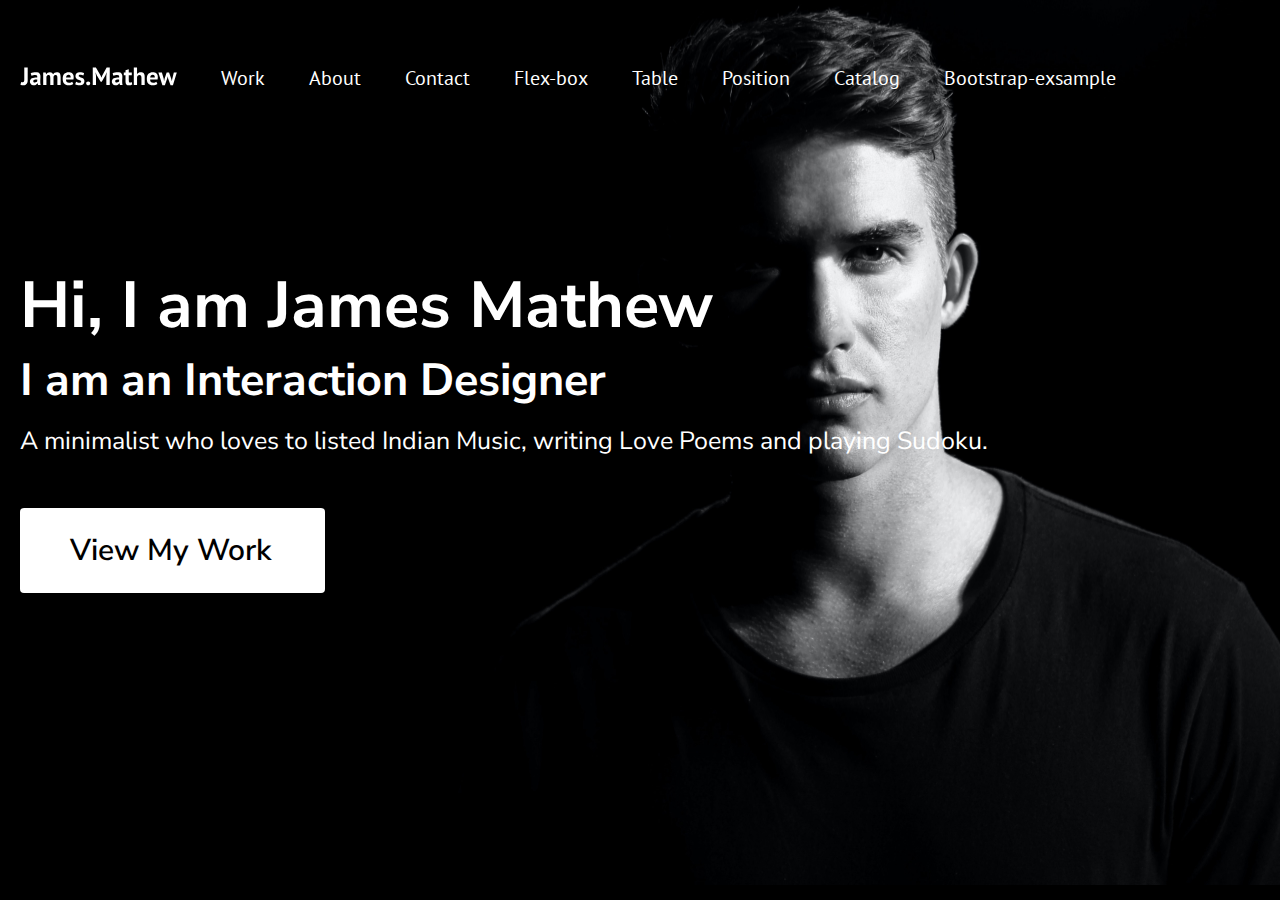
<file: index.html>
<!DOCTYPE html>
<html lang="en">
<head>
    <meta charset="UTF-8">
    <meta http-equiv="X-UA-Compatible" content="IE=edge">
    <meta name="viewport" content="width=device-width, initial-scale=1.0">
    <link rel="stylesheet" href="css/style.css">
    <link rel="preconnect" href="https://fonts.googleapis.com">
    <link rel="preconnect" href="https://fonts.gstatic.com" crossorigin>
    <link href="https://fonts.googleapis.com/css2?family=Nunito+Sans:wght@400;600;700&family=PT+Sans&display=swap" rel="stylesheet"> 
    <title>James Mathew</title>
</head>
<body>
    <header class="wrapper header__wrapper">
        <div class="header__logo">
            <a href="index.html" class="logo__link">
                <img src="img/logo.svg" alt="logopicture" class="logo_image">
            </a>
        </div>
        <nav class="header__navigation">
            <ul class="navigation__list">
                <li class="navigation__item">
                    <a href="" class="navigation__link">Work</a>
                </li>
                <li class="navigation__item">
                    <a href="about.html" class="navigation__link">About</a>
                </li>
                <li class="navigation__item">
                    <a href="" class="navigation__link">Contact</a>
                </li>
                <li class="navigation__item">
                    <a href="flex.html" class="navigation__link">Flex-box</a>
                </li>
                <li class="navigation__item">
                    <a href="table.html" class="navigation__link">Table</a>
                </li>
                <li class="navigation__item">
                    <a href="position.html" class="navigation__link">Position</a>
                </li>
                <li class="navigation__item">
                    <a href="catalog.html" class="navigation__link">Catalog</a>
                </li>
                <li class="navigation__item">
                    <a href="bootstrap-exsample.html" class="navigation__link">Bootstrap-exsample</a>
                </li>
            </ul>
        </nav>
    </header> 
    <main>
        <div class="wrapper">
            <h1 class="main__title">
                Hi, I am James Mathew
            </h1>
            <h2 class="main__subtitle">
                I am an Interaction Designer
            </h2>
            <p class="main__text">
                A minimalist who loves to listed Indian Music, writing Love Poems and playing Sudoku.
            </p>
            <div class="main__button">
                <a href="" class="button__link">
                    View My Work
                </a>
            </div>
        </div>        
    </main>  
</body>
</html>
</file>
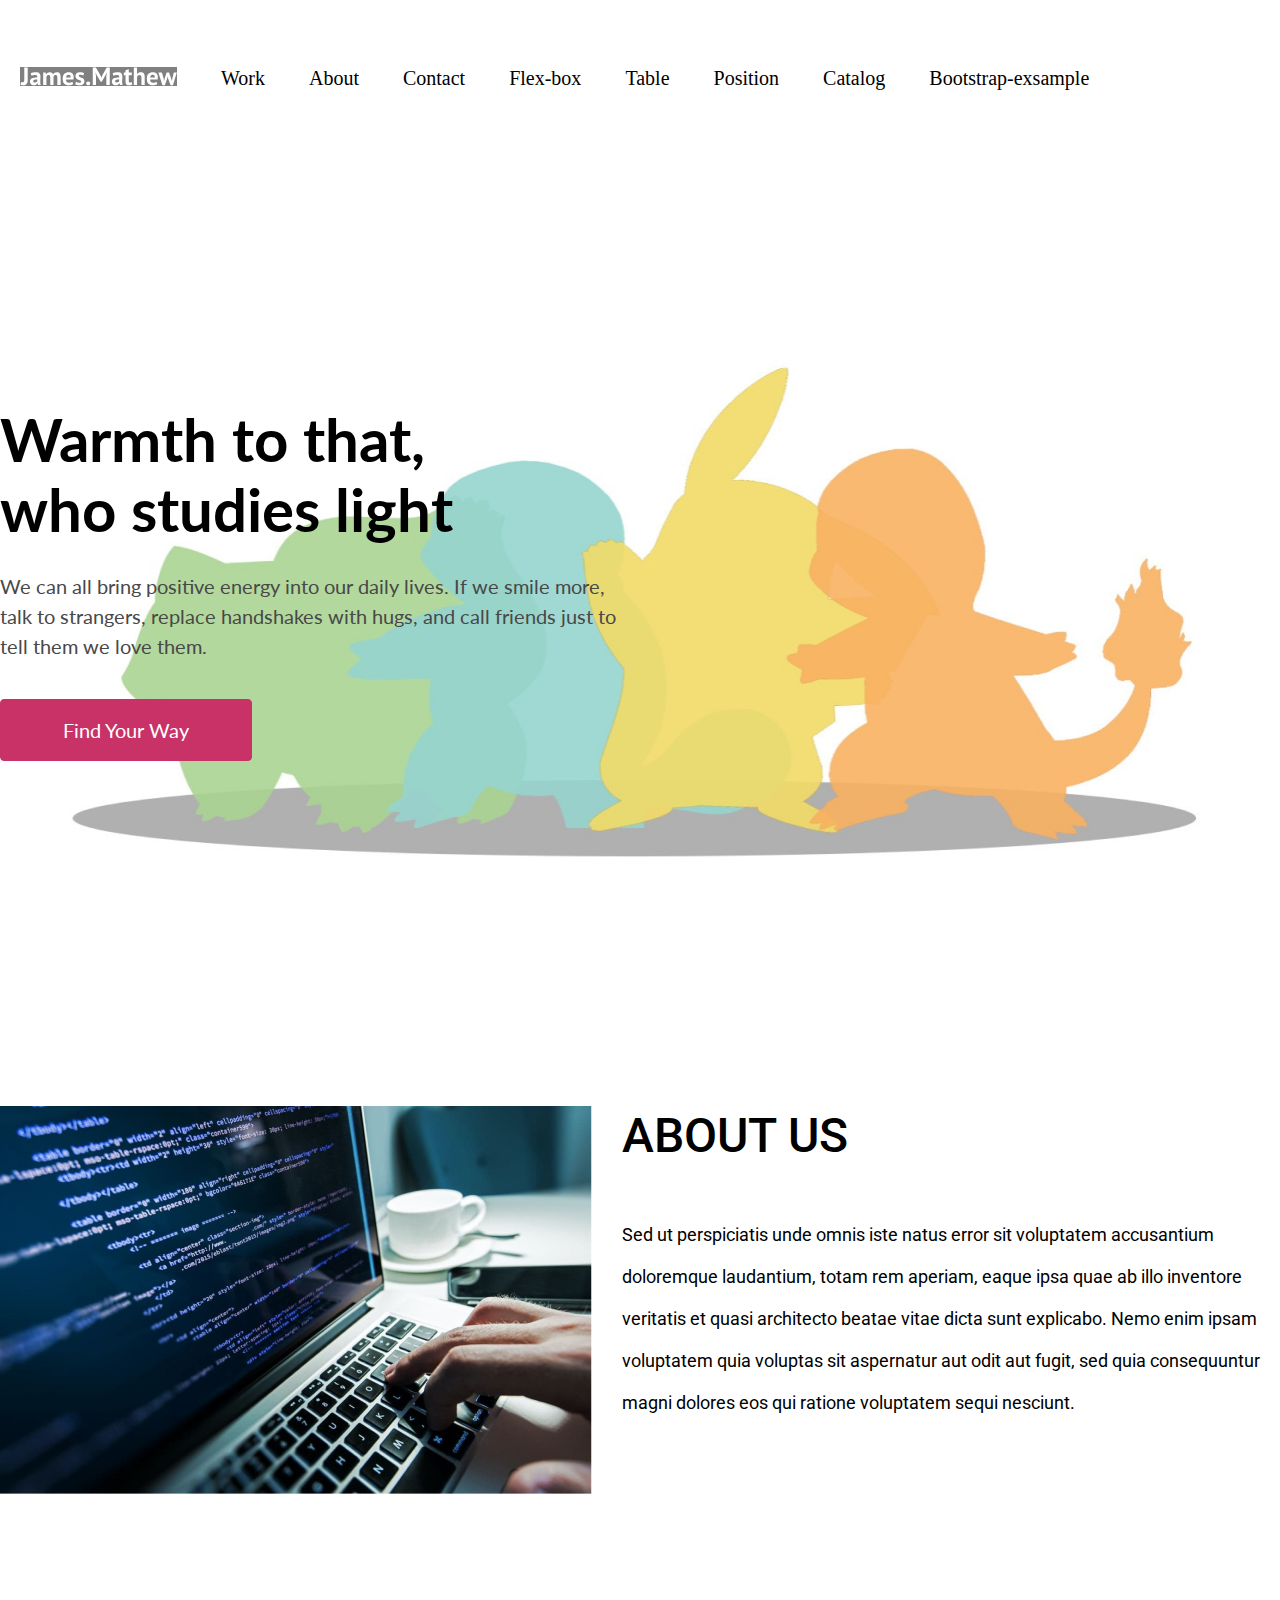
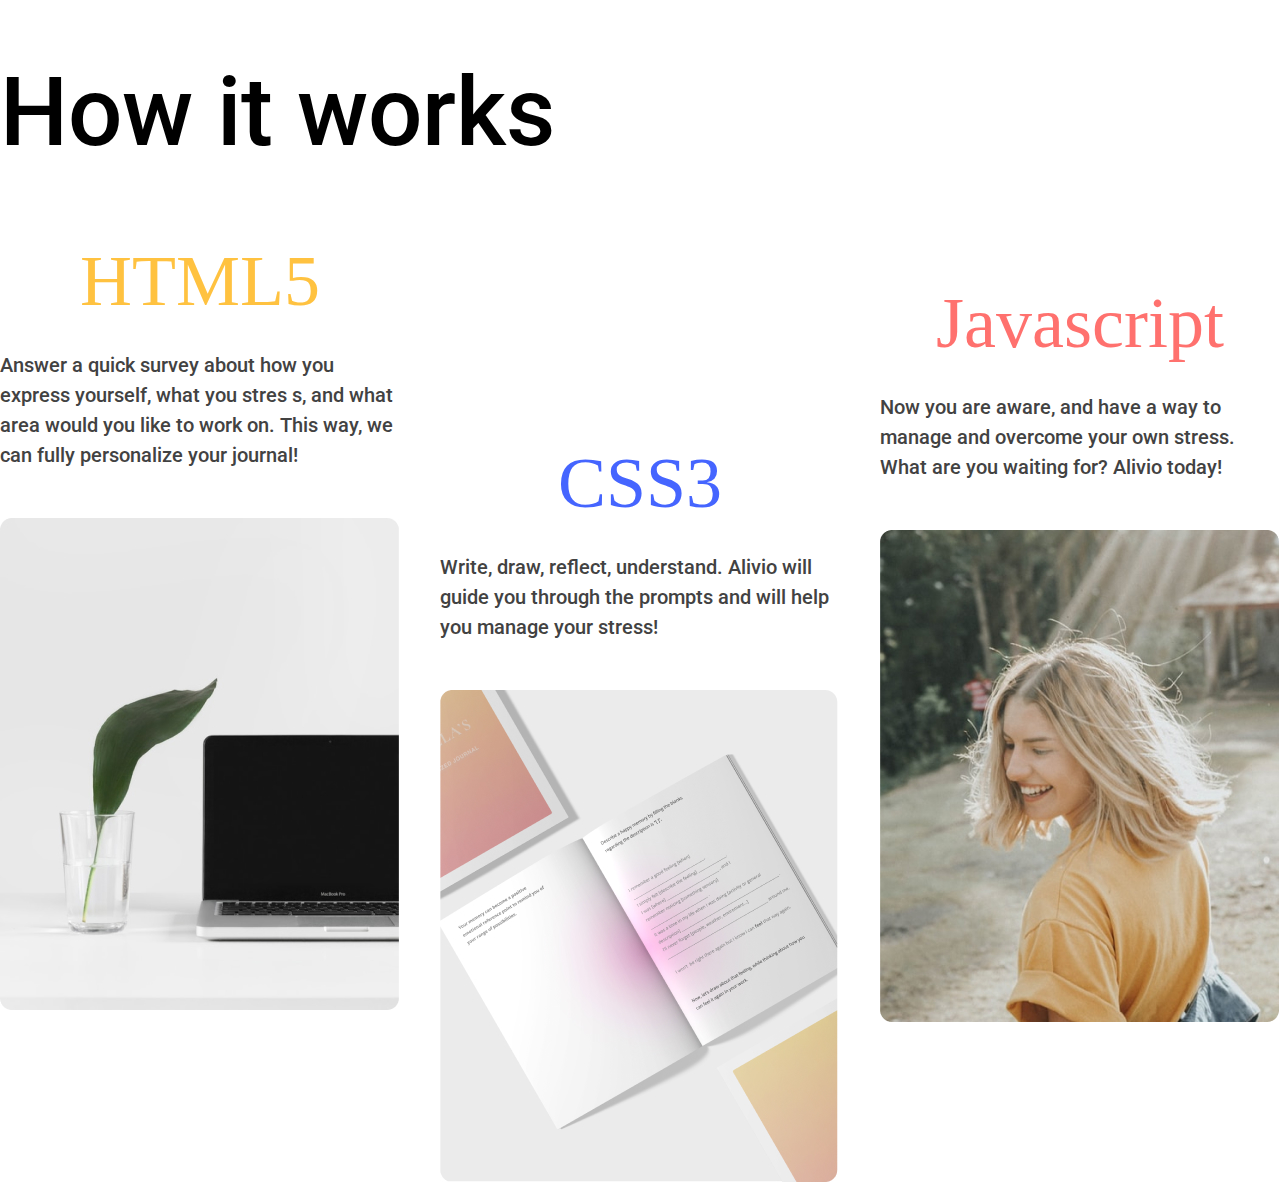
<file: about.html>
<!DOCTYPE html>
<html lang="en">
<head>
    <meta charset="UTF-8">
    <meta http-equiv="X-UA-Compatible" content="IE=edge">
    <meta name="viewport" content="width=device-width, initial-scale=1.0">
    <title>About</title>
    <link rel="stylesheet" href="css/reset.css">
    <link rel="stylesheet" href="css/style.css">
    <link rel="stylesheet" href="css/about.css">
    <link rel="preconnect" href="https://fonts.googleapis.com">
    <link rel="preconnect" href="https://fonts.gstatic.com" crossorigin>
    <link href="https://fonts.googleapis.com/css2?family=Lato:wght@400;700&family=Roboto:wght@400;500&family=Syne&display=swap" rel="stylesheet">
</head>
<body>
    <header class="wrapper header__wrapper">
        <div class="header__logo">
            <a href="index.html" class="logo__link">
                <img src="img/logo.svg" alt="logopicture" class="logo_image">
            </a>
        </div>
        <nav class="header__navigation">
            <ul class="navigation__list">
                <li class="navigation__item">
                    <a href="" class="navigation__link">Work</a>
                </li>
                <li class="navigation__item">
                    <a href="about.html" class="navigation__link">About</a>
                </li>
                <li class="navigation__item">
                    <a href="" class="navigation__link">Contact</a>
                </li>
                <li class="navigation__item">
                    <a href="flex.html" class="navigation__link">Flex-box</a>
                </li>
                <li class="navigation__item">
                    <a href="table.html" class="navigation__link">Table</a>
                </li>
                <li class="navigation__item">
                    <a href="position.html" class="navigation__link">Position</a>
                </li>
                <li class="navigation__item">
                    <a href="catalog.html" class="navigation__link">Catalog</a>
                </li>
                <li class="navigation__item">
                    <a href="bootstrap-exsample.html" class="navigation__link">Bootstrap-exsample</a>
                </li>
            </ul>
        </nav>
    </header> 
   <main class="main">
        <section class="your-way">
            <div class="container your-way__container">
                <h1 class="your-way__title">
                    Warmth to that, who studies light
                </h1>
                <p class="your-way__text">
                    We can all bring positive energy into our daily lives. If we smile more, talk to strangers, replace handshakes with hugs, and call friends just to tell them we love them.
                </p>
                <a href="#" class="your-way__button">
                    Find Your Way
                </a>
            </div>
        </section>
        <section class="about-us">
            <div class="container">
                <div class="about-us__content">
                    <div class="about-us__img">
                        <img src="img/about-about-us.jpg" alt="about-us">
                    </div>
                    <div class="about-us__article">
                        <h2 class="about-us__title">
                            About Us
                        </h2>
                        <p class="about-us__text">
                            Sed ut perspiciatis unde omnis iste natus error sit voluptatem accusantium doloremque laudantium, totam rem aperiam, eaque ipsa quae ab illo inventore veritatis et quasi architecto beatae vitae dicta sunt explicabo. Nemo enim ipsam voluptatem quia voluptas sit aspernatur aut odit aut fugit, sed quia consequuntur magni dolores eos qui ratione voluptatem sequi nesciunt.
                        </p>
                    </div>
                </div>
                
            </div>
        </section>
        <section class="how-it-works">
            <div class="container">
                <h3 class="how-it-works__title">
                    How it works
                </h3>
                <div class="how-it-works__content">
                    <div class="how-it-works__items html__item">
                        <h4 class="item__title html__title">
                            HTML5
                        </h4>
                        <p class="how-it-works__text">
                            Answer a quick survey about how you express yourself, what   you stres s, and what area would you like to work on. This way, we can fully personalize your journal!
                        </p>
                        <img src="img/about-html5.jpg" alt="html-5" class="how-it-works__image">
                    </div>
                    <div class="how-it-works__items css__item">
                        <h4 class="item__title css__title">
                            CSS3
                        </h4>
                        <p class="how-it-works__text">
                            Write, draw, reflect, understand. Alivio will guide you through the prompts and will help you manage your stress!
                        </p>
                        <img src="img/about-css3.jpg" alt="css" class="how-it-works__image">
                    </div>
                    <div class="how-it-works__items js__item">
                        <h4 class="item__title js__title">
                            Javascript
                        </h4>
                        <p class="how-it-works__text">
                            Now you are aware, and have a way to manage and overcome your own stress.
                            What are you waiting for? Alivio today!
                        </p>
                        <img src="img/about-js.jpg" alt="js" class="how-it-works__image">
                    </div>
                </div>
            </div>
        </section>
   </main>
</body>
</html>
</file>
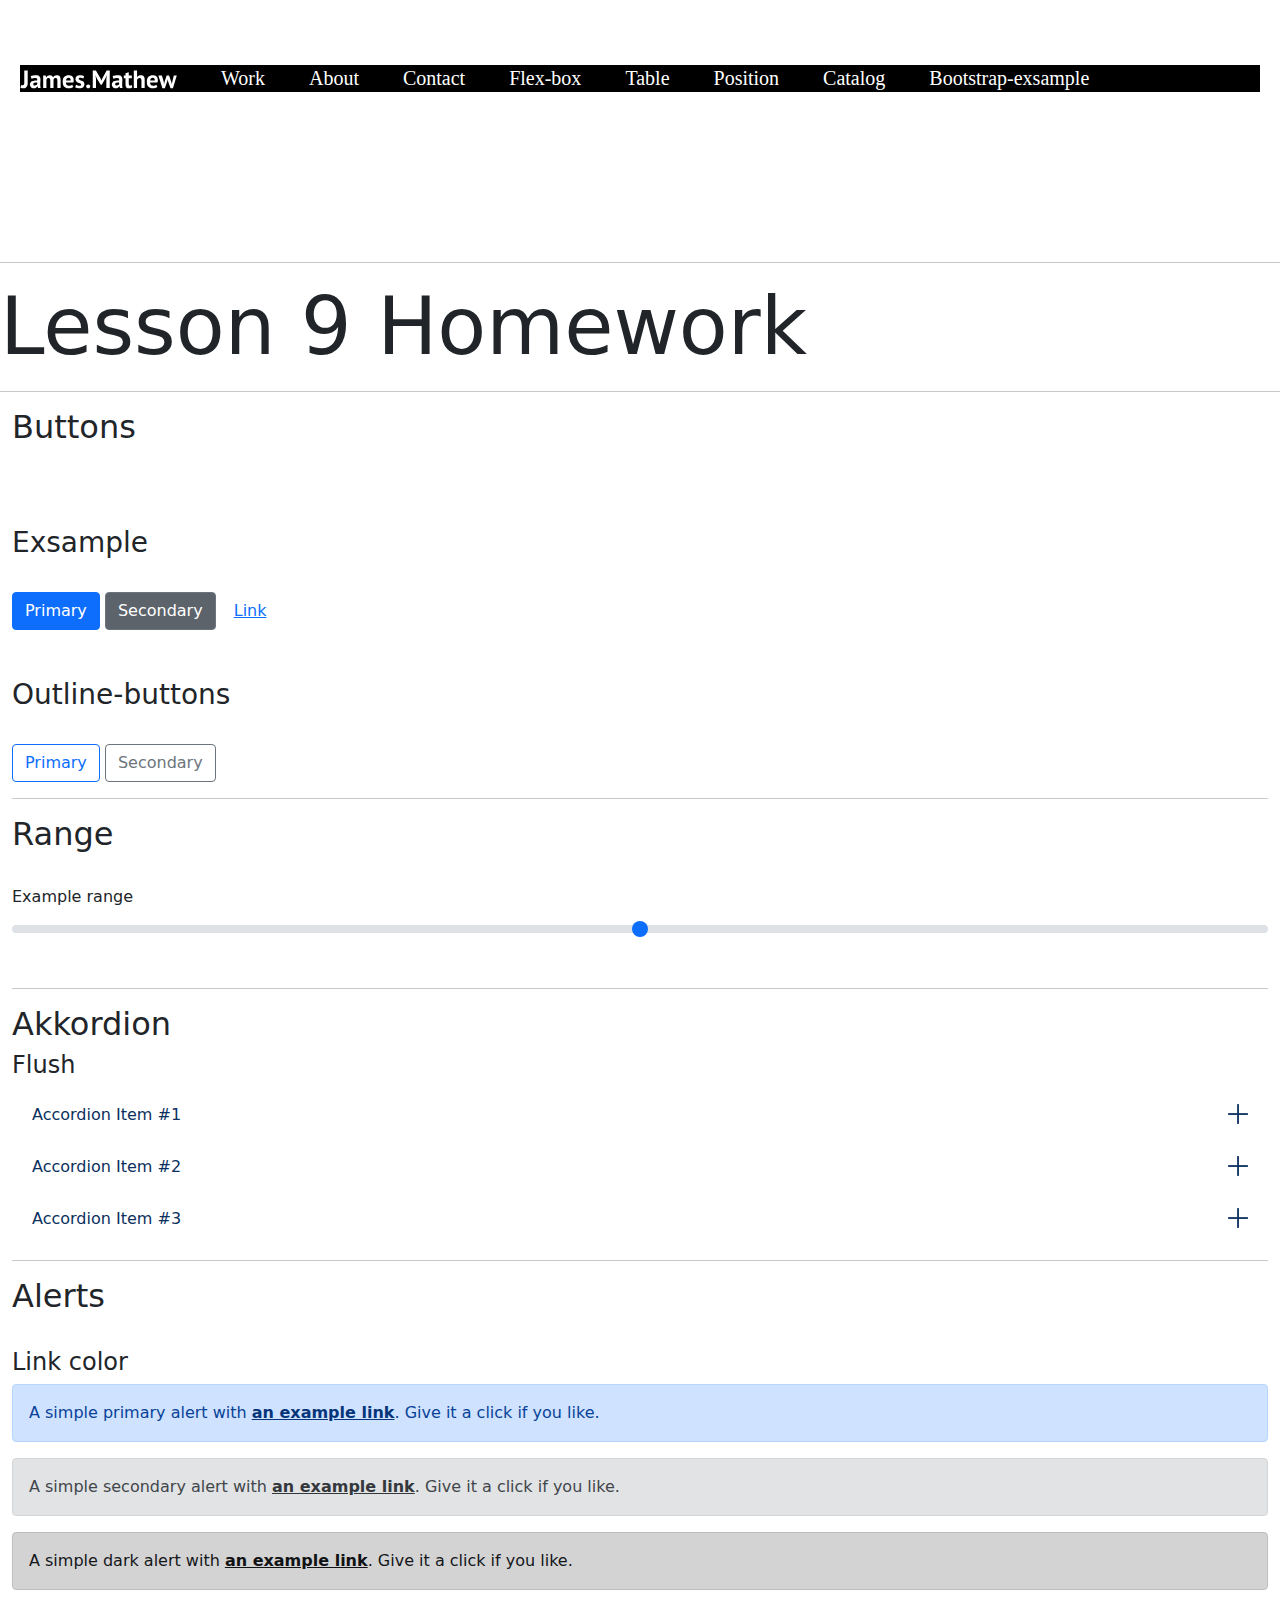
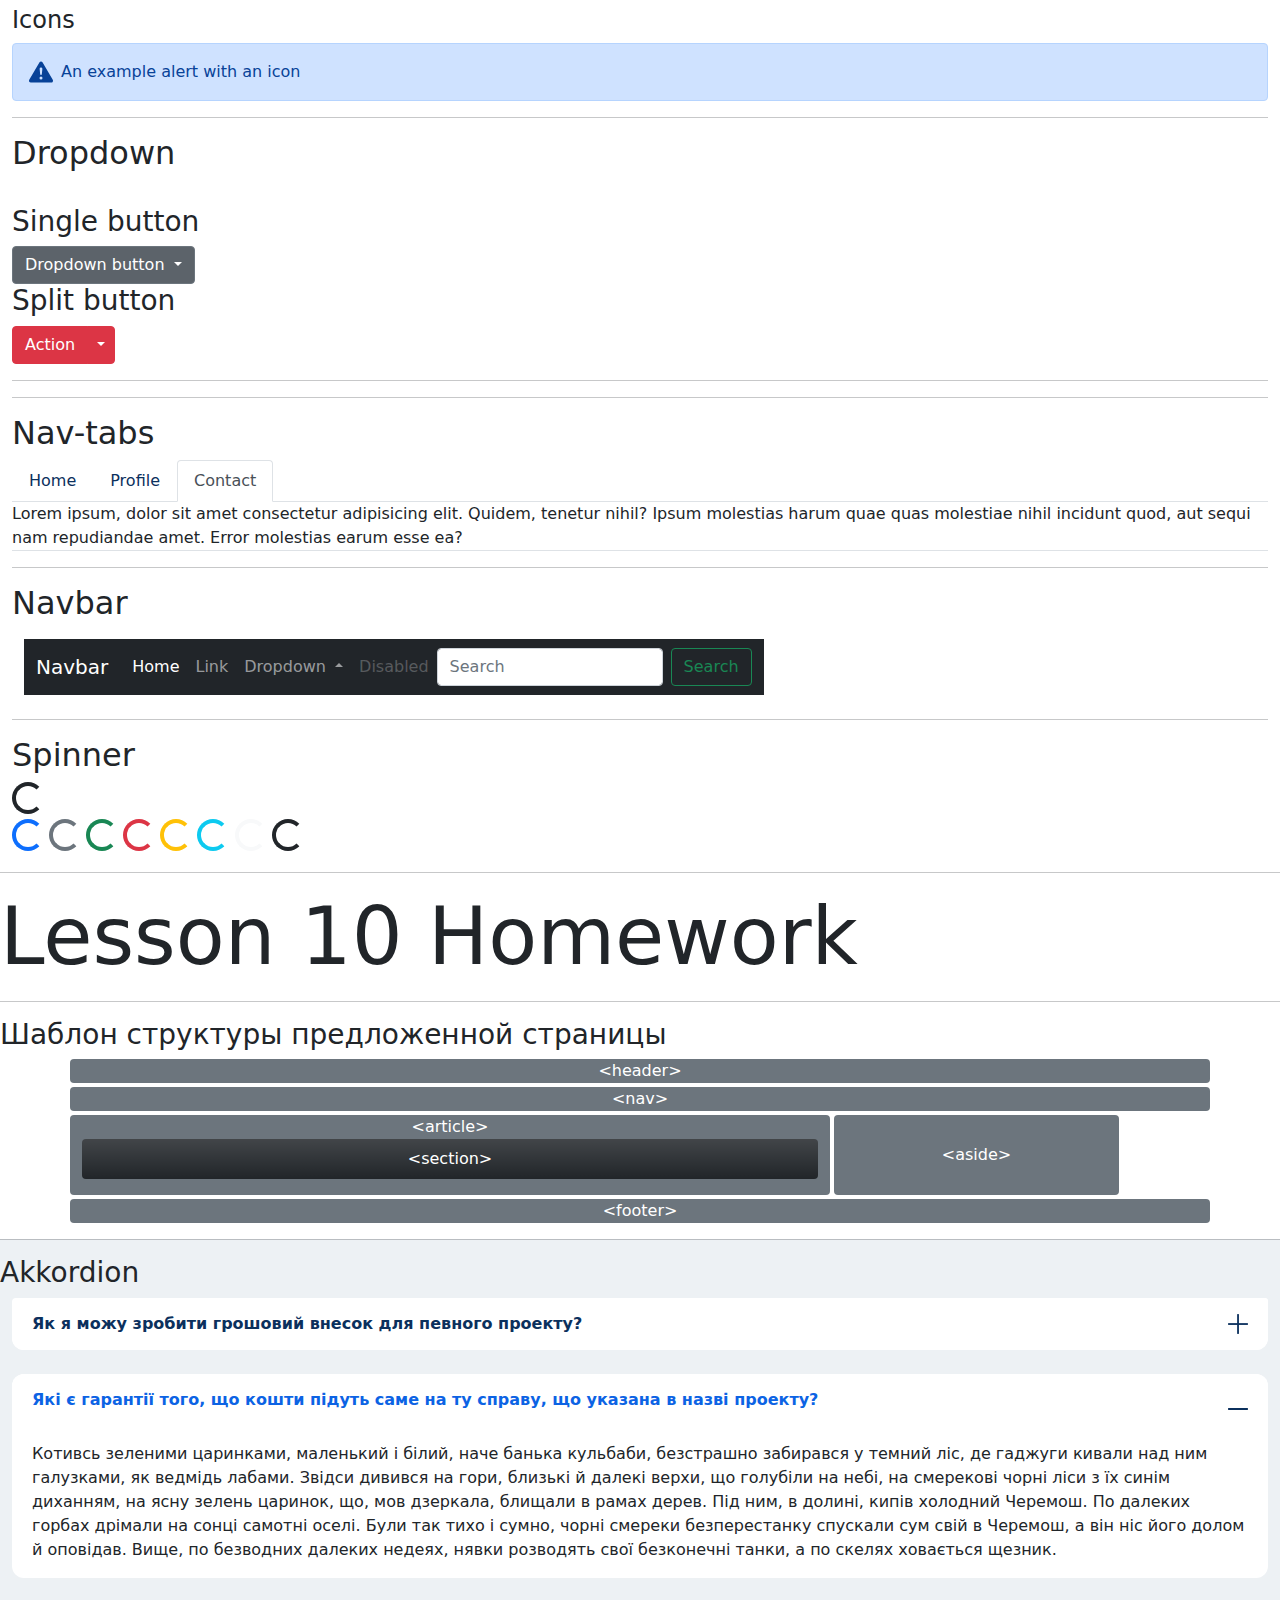
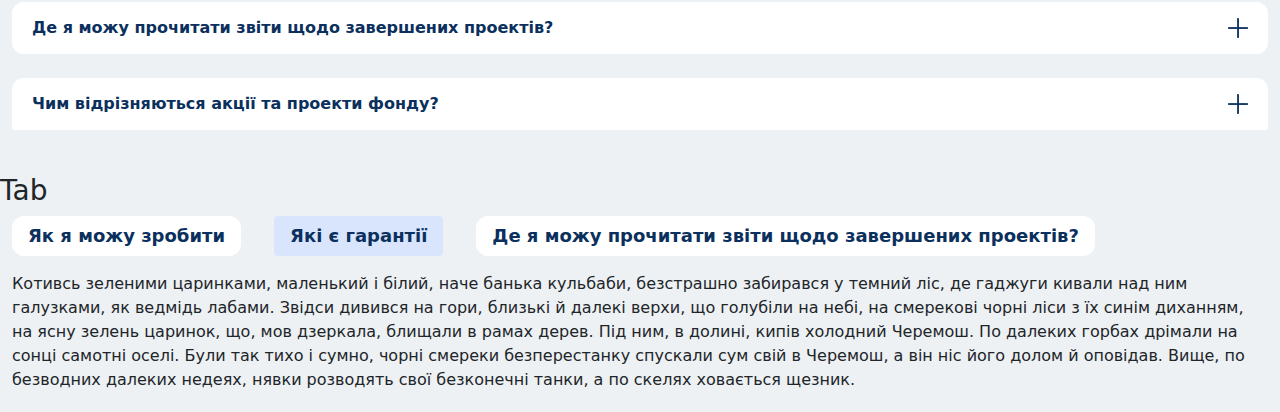
<file: bootstrap-exsample.html>
<!DOCTYPE html>
<html lang="en">
<head>
    <meta charset="UTF-8">
    <meta http-equiv="X-UA-Compatible" content="IE=edge">
    <meta name="viewport" content="width=device-width, initial-scale=1.0">
    <title>Bootstrap-exsample</title>
    <link href="css/bootstrap-5.css" rel="stylesheet">
    <link rel="stylesheet" href="css/style.css">
    <link rel="stylesheet" href="css/bootstrap-exsample.css">
</head>
<body>  
    <header class="wrapper header__wrapper" style="background-color: black;">
        <div class="header__logo">
            <a href="index.html" class="logo__link">
                <img src="img/logo.svg" alt="logopicture" class="logo_image">
            </a>
        </div>
        <nav class="header__navigation">
            <ul class="navigation__list">
                <li class="navigation__item">
                    <a href="" class="navigation__link">Work</a>
                </li>
                <li class="navigation__item">
                    <a href="about.html" class="navigation__link">About</a>
                </li>
                <li class="navigation__item">
                    <a href="" class="navigation__link">Contact</a>
                </li>
                <li class="navigation__item">
                    <a href="flex.html" class="navigation__link">Flex-box</a>
                </li>
                <li class="navigation__item">
                    <a href="table.html" class="navigation__link">Table</a>
                </li>
                <li class="navigation__item">
                    <a href="position.html" class="navigation__link">Position</a>
                </li>
                <li class="navigation__item">
                    <a href="catalog.html" class="navigation__link">Catalog</a>
                </li>
                <li class="navigation__item">
                    <a href="bootstrap-exsample.html" class="navigation__link">Bootstrap-exsample</a>
                </li>
            </ul>
        </nav>
    </header> 
    <section>
      <hr>
      <h2 class="display-1">Lesson 9 Homework</h2>
      <hr>
      <div class="container">
        <div class="button">
            <h2>Buttons</h2>
            <br><br><br>
            <div class="button__exsample">
                <h3>Exsample</h3>
                <br>
                <button type="button" class="btn btn-primary">Primary</button>
                <button type="button" class="btn btn-secondary btn-secondary-mod">Secondary</button>
                <button type="button" class="btn btn-link btn-link-mod">Link</button>
            </div>  
            <br><br>
            <div class="button__outline-buttons">
                <h3>Outline-buttons</h3>
                <br>
                <button type="button" class="btn btn-outline-primary">Primary</button>
                <button type="button" class="btn btn-outline-secondary">Secondary</button>
            </div>          
        </div>
        <hr>
        <div class="range">
            <h2>Range</h2>
            <br>
            <div class="range__Example-range">
                
                <label for="customRange1" class="form-label">Example range</label>
                <input type="range" class="form-range" id="customRange1">
            </div>
            <br>
            
        </div>
        <hr>
        <div class="akkordion">
            <h2>Akkordion</h2> 
            <div class="akkordion__flush">
                <h4>Flush</h4>
                <div class="accordion accordion-flush" id="accordionFlushExample">
                    <div class="accordion-item">
                      <h2 class="accordion-header" id="flush-headingOne">
                        <button class="accordion-button collapsed" type="button" data-bs-toggle="collapse" data-bs-target="#flush-collapseOne" aria-expanded="false" aria-controls="flush-collapseOne">
                          Accordion Item #1
                        </button>
                      </h2>
                      <div id="flush-collapseOne" class="accordion-collapse collapse" aria-labelledby="flush-headingOne" data-bs-parent="#accordionFlushExample">
                        <div class="accordion-body">Placeholder content for this accordion, which is intended to demonstrate the <code>.accordion-flush</code> class. This is the first item's accordion body.</div>
                      </div>
                    </div>
                    <div class="accordion-item">
                      <h2 class="accordion-header" id="flush-headingTwo">
                        <button class="accordion-button collapsed" type="button" data-bs-toggle="collapse" data-bs-target="#flush-collapseTwo" aria-expanded="false" aria-controls="flush-collapseTwo">
                          Accordion Item #2
                        </button>
                      </h2>
                      <div id="flush-collapseTwo" class="accordion-collapse collapse" aria-labelledby="flush-headingTwo" data-bs-parent="#accordionFlushExample">
                        <div class="accordion-body">Placeholder content for this accordion, which is intended to demonstrate the <code>.accordion-flush</code> class. This is the second item's accordion body. Let's imagine this being filled with some actual content.</div>
                      </div>
                    </div>
                    <div class="accordion-item">
                      <h2 class="accordion-header" id="flush-headingThree">
                        <button class="accordion-button collapsed" type="button" data-bs-toggle="collapse" data-bs-target="#flush-collapseThree" aria-expanded="false" aria-controls="flush-collapseThree">
                          Accordion Item #3
                        </button>
                      </h2>
                      <div id="flush-collapseThree" class="accordion-collapse collapse" aria-labelledby="flush-headingThree" data-bs-parent="#accordionFlushExample">
                        <div class="accordion-body">Placeholder content for this accordion, which is intended to demonstrate the <code>.accordion-flush</code> class. This is the third item's accordion body. Nothing more exciting happening here in terms of content, but just filling up the space to make it look, at least at first glance, a bit more representative of how this would look in a real-world application.</div>
                      </div>
                    </div>
                </div>                
            </div> 
        </div>
        <hr>
        <div class="alerts">
            <h2>Alerts</h2>
            <br>
            <h4>Link color</h4>
            <div class="alerts__link-color">                
                  <div class="alert alert-primary" role="alert">
                    A simple primary alert with <a href="#" class="alert-link alert-link-mod">an example link</a>. Give it a click if you like.
                  </div>
                  <div class="alert alert-secondary" role="alert">
                    A simple secondary alert with <a href="#" class="alert-link">an example link</a>. Give it a click if you like.
                  </div>                  
                  <div class="alert alert-dark" role="alert">
                    A simple dark alert with <a href="#" class="alert-link">an example link</a>. Give it a click if you like.
                  </div>
            </div>
            <h4>Icons</h4>
            <div class="alerts__icons">                
                <div class="alert alert-primary d-flex align-items-center" role="alert">
                    <svg xmlns="http://www.w3.org/2000/svg" width="24" height="24" fill="currentColor" class="bi bi-exclamation-triangle-fill flex-shrink-0 me-2" viewBox="0 0 16 16" role="img" aria-label="Warning:">
                      <path d="M8.982 1.566a1.13 1.13 0 0 0-1.96 0L.165 13.233c-.457.778.091 1.767.98 1.767h13.713c.889 0 1.438-.99.98-1.767L8.982 1.566zM8 5c.535 0 .954.462.9.995l-.35 3.507a.552.552 0 0 1-1.1 0L7.1 5.995A.905.905 0 0 1 8 5zm.002 6a1 1 0 1 1 0 2 1 1 0 0 1 0-2z"/>
                    </svg>
                    <div>
                      An example alert with an icon
                    </div>
                  </div>
            </div>
        </div>
        <hr>
        <div class="dropdown">
            <h2>Dropdown</h2>
            <br>
            <h3>Single button</h3>
            <div class="dropdown__single-button">                
                <div class="dropdown">
                    <button class="btn btn-secondary dropdown-toggle" type="button" id="dropdownMenuButton1" data-bs-toggle="dropdown" aria-expanded="false">
                      Dropdown button
                    </button>
                    <ul class="dropdown-menu" aria-labelledby="dropdownMenuButton1">
                      <li><a class="dropdown-item" href="#">Action</a></li>
                      <li><a class="dropdown-item dropdown-item-mod" href="#">Another action</a></li>
                      <li><a class="dropdown-item" href="#">Something else here</a></li>
                    </ul>
                  </div>
            </div>
            <div class="dropdown__split-button_">
                <h3>Split button</h3>
                <div class="btn-group">
                    <button type="button" class="btn btn-danger">Action</button>
                    <button type="button" class="btn btn-danger dropdown-toggle dropdown-toggle-split" data-bs-toggle="dropdown" aria-expanded="false">
                      <span class="visually-hidden">Toggle Dropdown</span>
                    </button>
                    <ul class="dropdown-menu">
                      <li><a class="dropdown-item small" href="#">Action</a></li>
                      <li><a class="dropdown-item" href="#">Another action</a></li>
                      <li><a class="dropdown-item" href="#">Something else here</a></li>
                      <li><hr class="dropdown-divider"></li>
                      <li><a class="dropdown-item " href="#">Something else here</a></li>
                      <li><a class="dropdown-item" href="#">Something else here</a></li>
                      <li><hr class="dropdown-divider"></li>
                      <li><a class="dropdown-item" href="#">Something else here</a></li>
                      <li><hr class="dropdown-divider"></li>
                      <li><a class="dropdown-item" href="#">Separated link</a></li>
                    </ul>
                  </div>
            </div>
        </div>
        <hr>
        <div class="modal">
          <h2>Modal</h2>
          
          
        </div> 
        <hr> 
        <h2>Nav-tabs</h2> 
        <div class="nav-tabs">
          <ul class="nav nav-tabs" id="myTab" role="tablist">
            <li class="nav-item" role="presentation">
              <button class="nav-link" id="home-tab" data-bs-toggle="tab" data-bs-target="#home" type="button" role="tab" aria-controls="home" aria-selected="true">Home</button>
            </li>
            <li class="nav-item" role="presentation">
              <button class="nav-link" id="profile-tab" data-bs-toggle="tab" data-bs-target="#profile" type="button" role="tab" aria-controls="profile" aria-selected="false">Profile</button>
            </li>
            <li class="nav-item" role="presentation">
              <button class="nav-link active" id="contact-tab" data-bs-toggle="tab" data-bs-target="#contact" type="button" role="tab" aria-controls="contact" aria-selected="false">Contact</button>
            </li>
          </ul>
          <div class="tab-content" id="myTabContent">
            <div class="tab-pane fade show active" id="home" role="tabpanel" aria-labelledby="home-tab">Lorem ipsum, dolor sit amet consectetur adipisicing elit. Quidem, tenetur nihil? Ipsum molestias harum quae quas molestiae nihil incidunt quod, aut sequi nam repudiandae amet. Error molestias earum esse ea?</div>
            <div class="tab-pane fade" id="profile" role="tabpanel" aria-labelledby="profile-tab">Lorem ipsum dolor sit amet consectetur adipisicing elit. Quos vero iste aliquid vel ducimus fugit reiciendis nesciunt corrupti. Magnam soluta quasi aperiam laudantium eligendi quisquam rem deleniti saepe id accusamus!</div>
            <div class="tab-pane fade" id="contact" role="tabpanel" aria-labelledby="contact-tab">Lorem ipsum dolor sit amet consectetur adipisicing elit. Repellendus quo nulla odio consequatur sit expedita ab beatae veritatis, non eveniet eum unde, aperiam nisi quis, neque saepe impedit praesentium et.</div>
          </div>
          
        </div>
        <hr>
        <h2>Navbar</h2>
        <div class="navbar">
          <div class="container ">
            <nav class="navbar navbar-expand-xl navbar-dark bg-dark">
              <div class="container-fluid">
                <a class="navbar-brand" href="#">Navbar</a>
                <button class="navbar-toggler" type="button" data-bs-toggle="collapse" data-bs-target="#navbarSupportedContent" aria-controls="navbarSupportedContent" aria-expanded="false" aria-label="Toggle navigation">
                  <span class="navbar-toggler-icon"></span>
                </button>
                <div class="collapse navbar-collapse" id="navbarSupportedContent">
                  <ul class="navbar-nav me-auto mb-2 mb-lg-0">
                    <li class="nav-item">
                      <a class="nav-link active" aria-current="page" href="#">Home</a>
                    </li>
                    <li class="nav-item">
                      <a class="nav-link" href="#">Link</a>
                    </li>
                    <li class="nav-item dropup">
                      <a class="nav-link dropdown-toggle" href="#" id="navbarDropdown" role="button" data-bs-toggle="dropdown" aria-expanded="false">
                        Dropdown
                      </a>
                      <ul class="dropdown-menu" aria-labelledby="navbarDropdown">
                        <li><a class="dropdown-item" href="#">Action</a></li>
                        <li><a class="dropdown-item" href="#">Another action</a></li>
                        <li><hr class="dropdown-divider"></li>
                        <li><a class="dropdown-item" href="#">Something else here</a></li>
                      </ul>
                    </li>
                    <li class="nav-item">
                      <a class="nav-link disabled" href="#" tabindex="-1" aria-disabled="true">Disabled</a>
                    </li>
                  </ul>
                  <form class="d-flex">
                    <input class="form-control me-2" type="search" placeholder="Search" aria-label="Search">
                    <button class="btn btn-outline-success" type="submit">Search</button>
                  </form>
                </div>
              </div>
            </nav>
          </div>
          
        </div> 
        <hr>
        <h2>Spinner</h2>
        <div class="spinner-border" role="status">
          <span class="visually-hidden">Loading...</span>
        </div> <br>
        <div class="spinner-border text-primary" role="status">
          <span class="visually-hidden">Loading...</span>
        </div>
        <div class="spinner-border text-secondary" role="status">
          <span class="visually-hidden">Loading...</span>
        </div>
        <div class="spinner-border text-success" role="status">
          <span class="visually-hidden">Loading...</span>
        </div>
        <div class="spinner-border text-danger" role="status">
          <span class="visually-hidden">Loading...</span>
        </div>
        <div class="spinner-border text-warning" role="status">
          <span class="visually-hidden">Loading...</span>
        </div>
        <div class="spinner-border text-info" role="status">
          <span class="visually-hidden">Loading...</span>
        </div>
        <div class="spinner-border text-light" role="status">
          <span class="visually-hidden">Loading...</span>
        </div>
        <div class="spinner-border text-dark" role="status">
          <span class="visually-hidden">Loading...</span>
        </div>
    </div>  
    </section>
    <section class="les-10">
      <hr>
      <h2 class="display-1 ">Lesson 10 Homework</h2>
      <hr>
      <h3>Шаблон структуры  предложенной страницы</h3>
      <div class="container-lg">
        <div class="row gap-1">
          <div class="row__header col-lg-12 d-flex justify-content-center bg-secondary rounded-2">
            &lt;header&gt;
          </div>
          <div class="row__nav col-lg-12 d-flex justify-content-center bg-secondary rounded-2">
            &lt;nav&gt;
          </div>        
            <div class="row__article col-lg-8 text-center bg-secondary pb-3 rounded-2">
              &lt;article&gt;              
                <div class="row__section col-lg-12 d-flex justify-content-center align-items-center bg-dark bg-gradient p-2 rounded-2">
                  &lt;section&gt;
                </div>              
            </div>
            <div class="row__aside col-lg-3 d-flex justify-content-center align-items-center bg-secondary rounded-2">
              &lt;aside&gt;
            </div>         
            <div class="row__footer col-lg-12 d-flex justify-content-center bg-secondary rounded-2">
              &lt;footer&gt;
            </div>
          
        </div>
      </div>
    </section> 
    <section class="accordion-sect">
      <hr>
      <h3>Akkordion</h3>
      <div class="container">
        <div class="accordion" id="accordionExample">
          <div class="accordion-item mb-4">
            <h2 class="accordion-header" id="headingThree">
              <button class="accordion-button collapsed fw-bold" type="button" data-bs-toggle="collapse" data-bs-target="#collapseThree" aria-expanded="false" aria-controls="collapseThree">
                Як я можу зробити грошовий внесок для певного проекту?
              </button>
            </h2>
            <div id="collapseThree" class="accordion-collapse collapse" aria-labelledby="headingThree" data-bs-parent="#accordionExample">
              <div class="accordion-body">
                Lorem ipsum dolor sit amet consectetur adipisicing elit. Aperiam doloribus rerum repellendus, ad distinctio doloremque cupiditate saepe. Nihil, iure! Totam beatae veniam illum necessitatibus magni distinctio expedita quia in molestiae!
              </div>
            </div>
          </div>
          <div class="accordion-item mb-4">
            <h2 class="accordion-header" id="headingOne">
              <button class="accordion-button fw-bold" type="button" data-bs-toggle="collapse" data-bs-target="#collapseOne" aria-expanded="true" aria-controls="collapseOne">
                Які є гарантії того, що кошти підуть саме на ту справу, що указана в назві проекту?
              </button>
            </h2>
            <div id="collapseOne" class="accordion-collapse collapse show" aria-labelledby="headingOne" data-bs-parent="#accordionExample">
              <div class="accordion-body">
                Котивсь зеленими царинками, маленький і білий, наче банька кульбаби, безстрашно забирався у темний ліс, де гаджуги кивали над ним галузками, як ведмідь лабами. Звідси дивився на гори, близькі й далекі верхи, що голубіли на небі, на смерекові чорні ліси з їх синім диханням, на ясну зелень царинок, що, мов дзеркала, блищали в рамах дерев. Під ним, в долині, кипів холодний Черемош. По далеких горбах дрімали на сонці самотні оселі. Були так тихо і сумно, чорні смереки безперестанку спускали сум свій в Черемош, а він ніс його долом й оповідав. Вище, по безводних далеких недеях, нявки розводять свої безконечні танки, а по скелях ховається щезник.
              </div>
            </div>
          </div>
          <div class="accordion-item mb-4">
            <h2 class="accordion-header" id="headingTwo">
              <button class="accordion-button collapsed fw-bold" type="button" data-bs-toggle="collapse" data-bs-target="#collapseTwo" aria-expanded="false" aria-controls="collapseTwo">
                Де я можу прочитати звіти щодо завершених проектів?
              </button>
            </h2>
            <div id="collapseTwo" class="accordion-collapse collapse" aria-labelledby="headingTwo" data-bs-parent="#accordionExample">
              <div class="accordion-body">
                Lorem ipsum dolor sit amet consectetur adipisicing elit. Laudantium ducimus animi neque explicabo cumque nam, atque incidunt tempore excepturi non dolores iure itaque repellendus. Architecto alias quae sequi similique nesciunt?
              </div>
            </div>
          </div>
          <div class="accordion-item mb-4">
            <h2 class="accordion-header" id="headingThree">
              <button class="accordion-button collapsed fw-bold" type="button" data-bs-toggle="collapse" data-bs-target="#collapseThree" aria-expanded="false" aria-controls="collapseThree">
                Чим відрізняються акції та проекти фонду?
              </button>
            </h2>
            <div id="collapseThree" class="accordion-collapse collapse" aria-labelledby="headingThree" data-bs-parent="#accordionExample">
              <div class="accordion-body">
                Lorem ipsum dolor sit amet consectetur adipisicing elit. Doloremque vero accusantium blanditiis in repellat nulla quis suscipit labore perferendis provident omnis, voluptates eligendi quasi asperiores saepe inventore deserunt? Dolor, perferendis.
              </div>
            </div>
          </div>
        </div>
      </div>
      
    </section>
    <section class="tab-section">
      <!-- <hr> -->
      <h3>Tab</h3>
      <div class="container">
        <ul class="nav nav-pills mb-3" id="pills-tab" role="tablist">
          <li class="nav-item" role="presentation">
            <button class="nav-link fw-bold" id="pills-home-tab" data-bs-toggle="pill" data-bs-target="#pills-home" type="button" role="tab" aria-controls="pills-home" aria-selected="true">Як я можу зробити</button>
          </li>
          <li class="nav-item" role="presentation">
            <button class="nav-link active fw-bold" id="pills-profile-tab" data-bs-toggle="pill" data-bs-target="#pills-profile" type="button" role="tab" aria-controls="pills-profile" aria-selected="false">Які є гарантії </button>
          </li>
          <li class="nav-item" role="presentation">
            <button class="nav-link fw-bold" id="pills-contact-tab" data-bs-toggle="pill" data-bs-target="#pills-contact" type="button" role="tab" aria-controls="pills-contact" aria-selected="false">Де я можу прочитати звіти щодо завершених проектів?</button>
          </li>
        </ul>
        <div class="tab-content" id="pills-tabContent">
          <div class="tab-pane fade show active tab-pane-bc" id="pills-home" role="tabpanel" aria-labelledby="pills-home-tab">Котивсь зеленими царинками, маленький і білий, наче банька кульбаби, безстрашно забирався у темний ліс, де гаджуги кивали над ним галузками, як ведмідь лабами. Звідси дивився на гори, близькі й далекі верхи, що голубіли на небі, на смерекові чорні ліси з їх синім диханням, на ясну зелень царинок, що, мов дзеркала, блищали в рамах дерев. Під ним, в долині, кипів холодний Черемош. По далеких горбах дрімали на сонці самотні оселі. Були так тихо і сумно, чорні смереки безперестанку спускали сум свій в Черемош, а він ніс його долом й оповідав. Вище, по безводних далеких недеях, нявки розводять свої безконечні танки, а по скелях ховається щезник.</div>
          <div class="tab-pane fade" id="pills-profile" role="tabpanel" aria-labelledby="pills-profile-tab">Lorem, ipsum dolor sit amet consectetur adipisicing elit. Odit optio autem consequatur, ut nulla obcaecati modi officiis ad repellat provident quia neque dolore eveniet adipisci, ipsum, vel aspernatur numquam mollitia.</div>
          <div class="tab-pane fade" id="pills-contact" role="tabpanel" aria-labelledby="pills-contact-tab">Lorem ipsum dolor, sit amet consectetur adipisicing elit. Consectetur ipsam animi quibusdam eveniet ullam magnam incidunt voluptatum mollitia. Quis, omnis! Non maxime modi ut animi officiis. Adipisci necessitatibus molestiae a.</div>
        </div>
        
      </div>
      
    </section>
    <script src="/JS/bootstrap-5.min.js">
    </script>
</body>
</html>
</file>
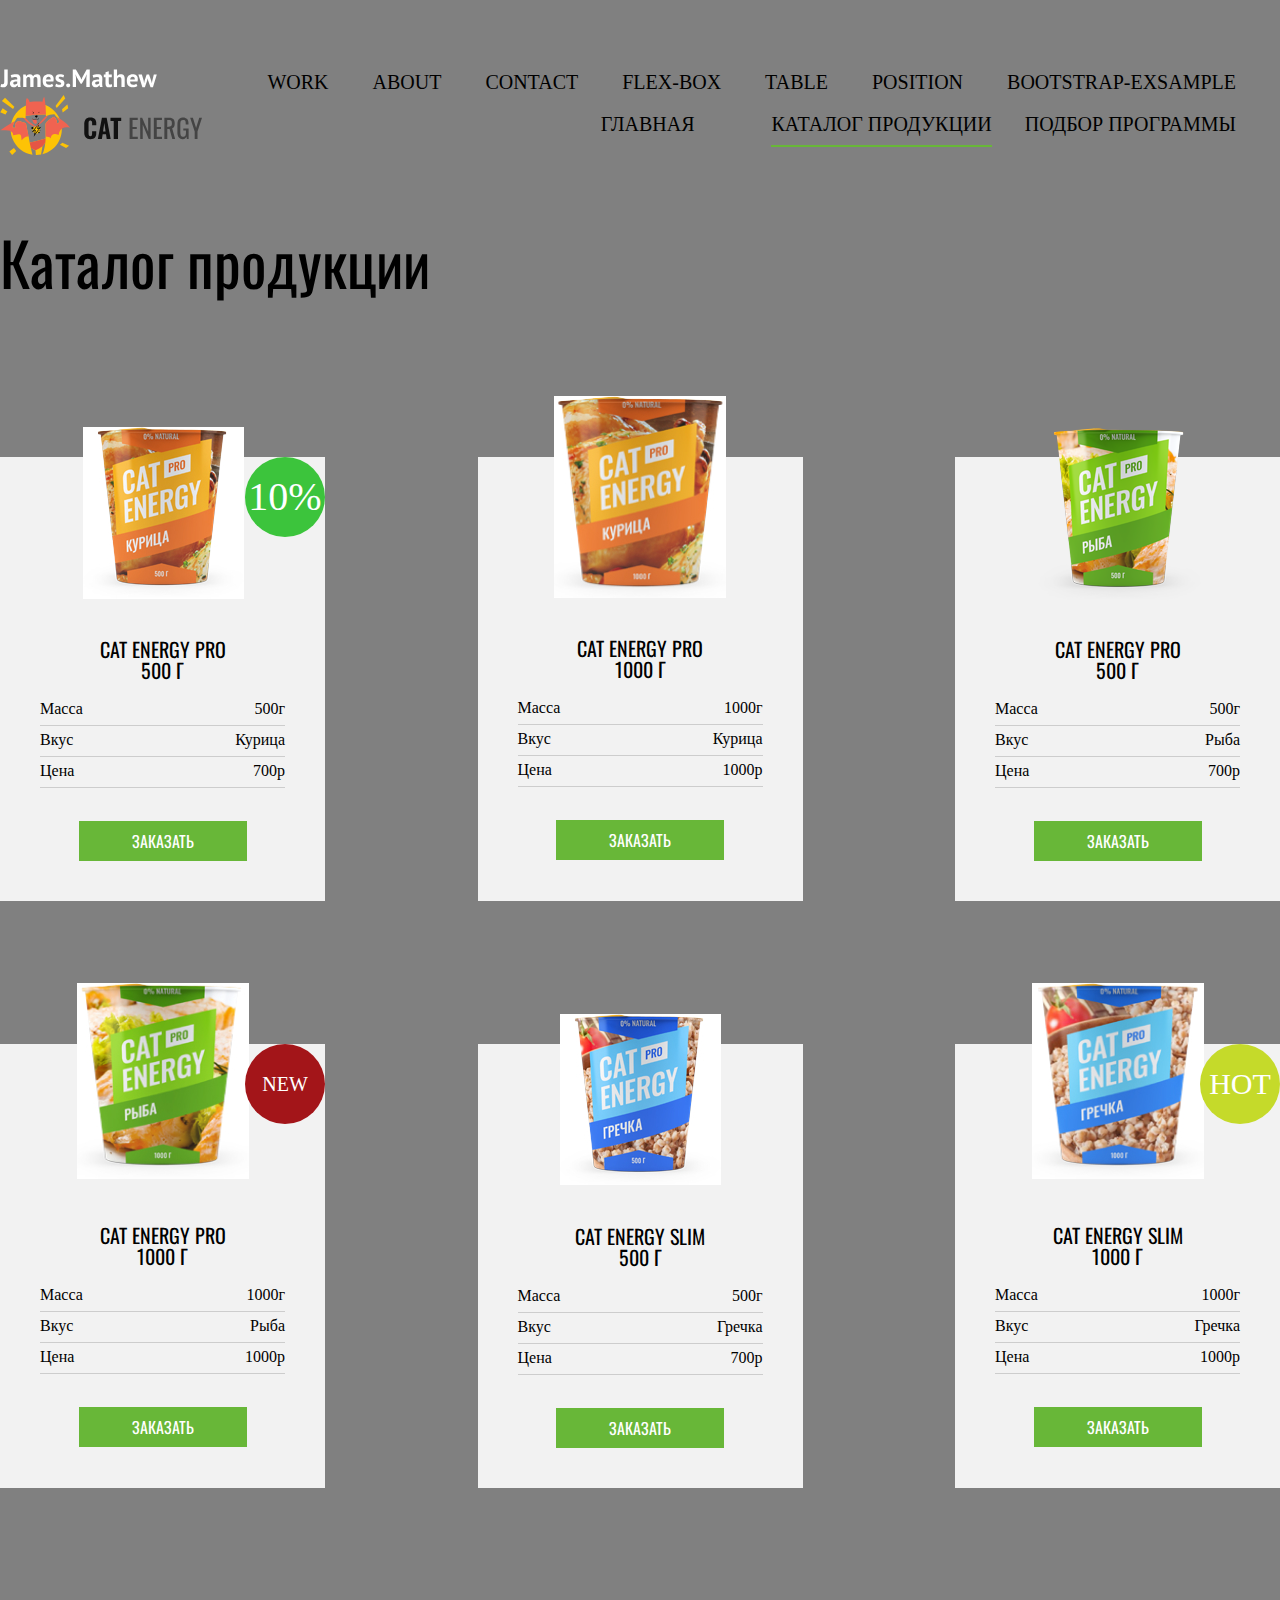
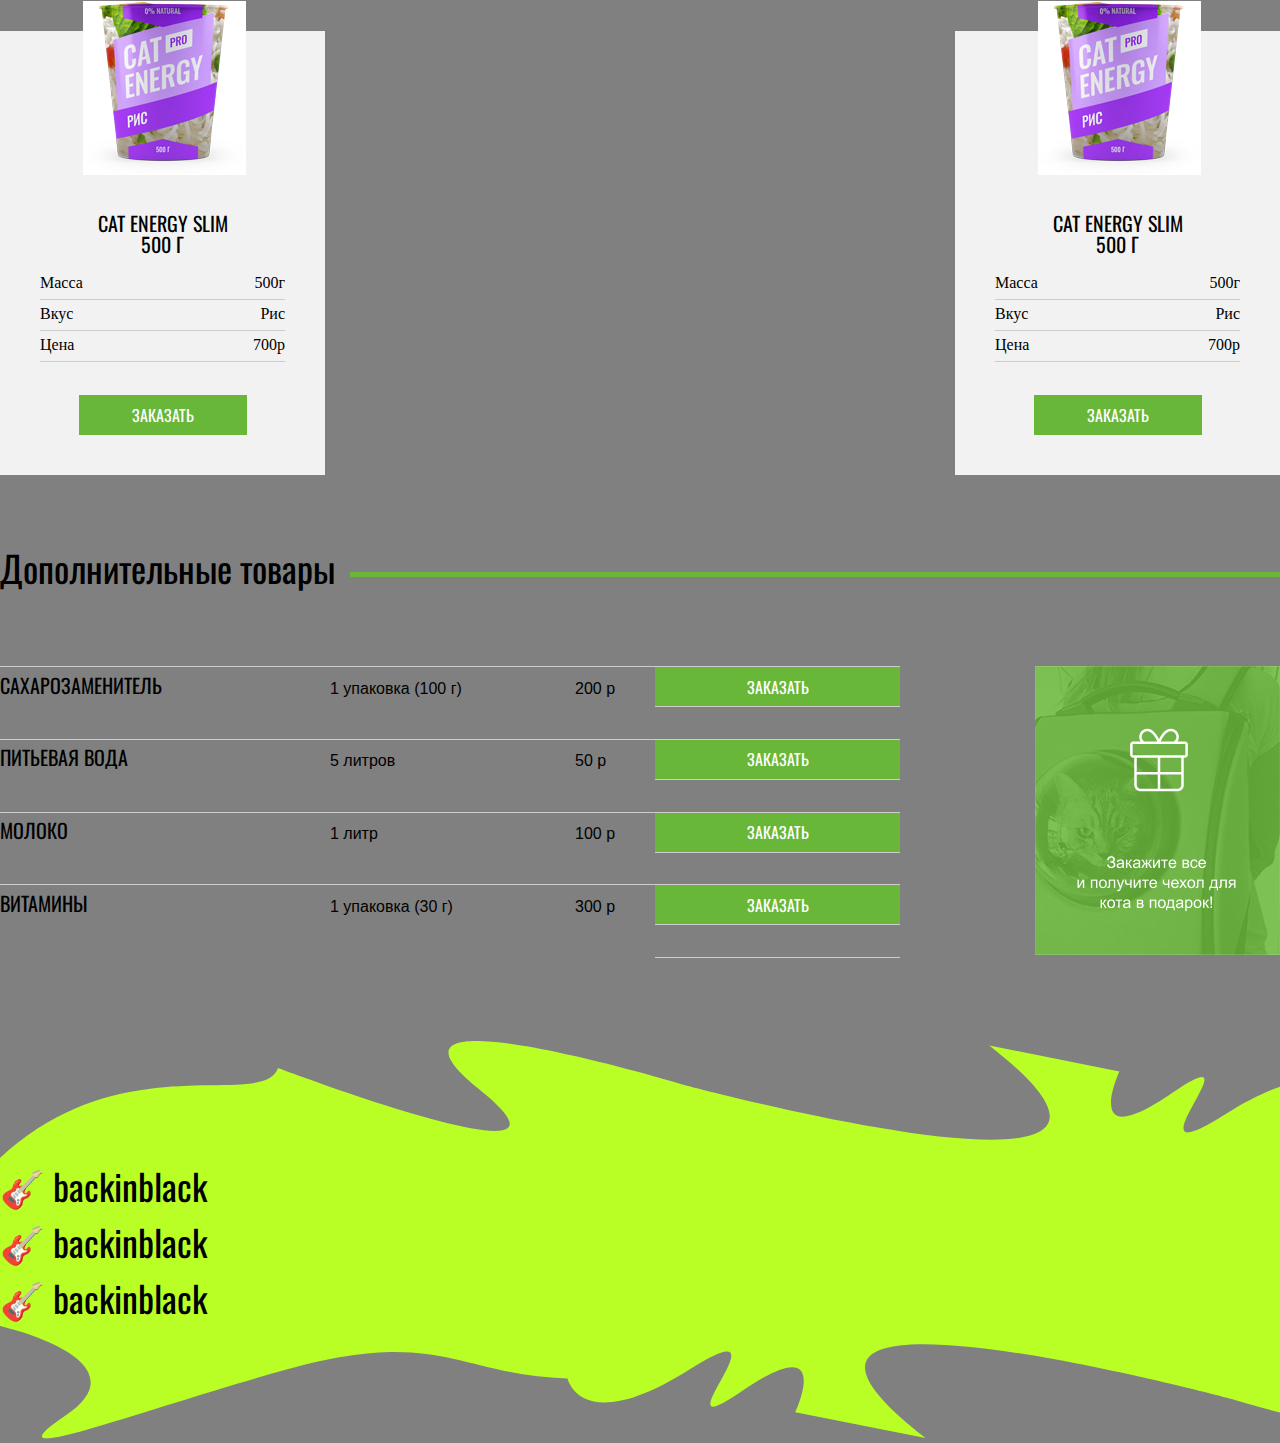
<file: catalog.html>
<!DOCTYPE html>
<html lang="en">
<head>
    <meta charset="UTF-8">
    <meta http-equiv="X-UA-Compatible" content="IE=edge">
    <meta name="viewport" content="width=device-width, initial-scale=1.0">
    <title>Catalog</title>
    <link rel="stylesheet" href="css/reset.css">
    <link rel="stylesheet" href="css/style.css">
    <link rel="stylesheet" href="css/catalog.css">
    
    <!-- <link rel="preconnect" href="https://fonts.googleapis.com"> -->
    <!-- <link rel="preconnect" href="https://fonts.gstatic.com" crossorigin> -->
    <link href="https://fonts.googleapis.com/css2?family=Oswald&display=swap" rel="stylesheet">
</head>
<body>
    <header class="wrapper header__wrapper">
        <div class="header__logo">
            <a href="index.html" class="logo__link">
                <img src="img/logo.svg" alt="logopicture" class="logo_image">
            </a>
        </div>
        <nav class="header__navigation">
            <ul class="navigation__list">
                <li class="navigation__item">
                    <a href="" class="navigation__link">Work</a>
                </li>
                <li class="navigation__item">
                    <a href="about.html" class="navigation__link">About</a>
                </li>
                <li class="navigation__item">
                    <a href="" class="navigation__link">Contact</a>
                </li>
                <li class="navigation__item">
                    <a href="flex.html" class="navigation__link">Flex-box</a>
                </li>
                <li class="navigation__item">
                    <a href="table.html" class="navigation__link">Table</a>
                </li>
                <li class="navigation__item">
                    <a href="position.html" class="navigation__link">Position</a>
                </li>
                <li class="navigation__item">
                    <a href="bootstrap-exsample.html" class="navigation__link">Bootstrap-exsample</a>
                </li>
            </ul>
        </nav>
    </header> 
    <header class="wrapper ">
        <div class="wrapper header__wrapper">
            <div class="header__logo">
                <a href="catalog.html" class="logo__link">
                    <img src="img/catalog-img/catalog-logo-desktop.svg" alt="logopicture" class="logo_image">
                </a>
            </div>
            <nav class="header__navigation">
                <ul class="navigation__list">
                    <li class="navigation__item">
                        <a href="" class="navigation__link">Главная</a>
                    </li>
                    <li class="navigation__item item-with-line">
                        <a href="about.html" class="navigation__link">Каталог продукции</a>
                    </li>
                    <li class="navigation__item">
                        <a href="" class="navigation__link">Подбор программы</a>
                    </li>                
                </ul>
            </nav>
        </div>        
    </header> 
    <main class="main">
        <section class="catalogue">
            <div class="wrapper catalogue__wrapper">
                <h1 class="catalogue__title">
                    Каталог продукции
                </h1>
                <div class="catalogue__products">
                    <div class="product-item sales">
                        <div class="product-picture">
                            <img src="/img/catalog-img/catalog-product-1.jpg" alt="product-1" class="product-img">
                        </div>
                        <h2 class="product-title">
                            Cat Energy PRO 500 г
                        </h2>
                        <ul class="product-atributes">
                            <li class="product-atribut">
                                <span class="atribut-weigth">
                                    Масса
                                </span>
                                <span class="atribut-weigth-size">
                                    500г
                                </span>
                            </li>
                            <li class="product-atribut">
                                <span class="atribut-taste">
                                    Вкус
                                </span>
                                <span class="atribut-taste-size">
                                    Курица
                                </span>
                            </li>
                            <li class="product-atribut">
                                <span class="atribut-price">
                                    Цена
                                </span>
                                <span class="atribut-price-size">
                                    700р
                                </span>
                            </li>
                        </ul>
                        <button class="product-button">
                            Заказать
                        </button>
                    </div>
                    <div class="product-item">
                        <div class="product-picture-big">
                            <img src="/img/catalog-img/catalog-product-1-bg.jpg" alt="product-1" class="product-img">
                        </div>
                        <h2 class="product-title">
                            Cat Energy PRO 1000 г
                        </h2>
                        <ul class="product-atributes">
                            <li class="product-atribut">
                                <span class="atribut-weigth">
                                    Масса
                                </span>
                                <span class="atribut-weigth-size">
                                    1000г
                                </span>
                            </li>
                            <li class="product-atribut">
                                <span class="atribut-taste">
                                    Вкус
                                </span>
                                <span class="atribut-taste-size">
                                    Курица
                                </span>
                            </li>
                            <li class="product-atribut">
                                <span class="atribut-price">
                                    Цена
                                </span>
                                <span class="atribut-price-size">
                                    1000р
                                </span>
                            </li>
                        </ul>
                        <button class="product-button">
                            Заказать
                        </button>
                    </div>
                    <div class="product-item">
                        <div class="product-picture">
                            <img src="/img/catalog-img/catalog-product-2.png" alt="product-1" class="product-img">
                        </div>
                        <h2 class="product-title">
                            Cat Energy PRO 500 г
                        </h2>
                        <ul class="product-atributes">
                            <li class="product-atribut">
                                <span class="atribut-weigth">
                                    Масса
                                </span>
                                <span class="atribut-weigth-size">
                                    500г
                                </span>
                            </li>
                            <li class="product-atribut">
                                <span class="atribut-taste">
                                    Вкус
                                </span>
                                <span class="atribut-taste-size">
                                    Рыба
                                </span>
                            </li>
                            <li class="product-atribut">
                                <span class="atribut-price">
                                    Цена
                                </span>
                                <span class="atribut-price-size">
                                    700р
                                </span>
                            </li>
                        </ul>
                        <button class="product-button">
                            Заказать
                        </button>
                    </div>
                    <div class="product-item new">
                        <div class="product-picture-big">
                            <img src="/img/catalog-img/catalog-product-2-bg.jpg" alt="product-1" class="product-img">
                        </div>
                        <h2 class="product-title">
                            Cat Energy PRO 1000 г
                        </h2>
                        <ul class="product-atributes">
                            <li class="product-atribut">
                                <span class="atribut-weigth">
                                    Масса
                                </span>
                                <span class="atribut-weigth-size">
                                    1000г
                                </span>
                            </li>
                            <li class="product-atribut">
                                <span class="atribut-taste">
                                    Вкус
                                </span>
                                <span class="atribut-taste-size">
                                    Рыба
                                </span>
                            </li>
                            <li class="product-atribut">
                                <span class="atribut-price">
                                    Цена
                                </span>
                                <span class="atribut-price-size">
                                    1000р
                                </span>
                            </li>
                        </ul>
                        <button class="product-button">
                            Заказать
                        </button>
                    </div>
                    <div class="product-item">
                        <div class="product-picture">
                            <img src="/img/catalog-img/catalog-product-3.jpg" alt="product-1" class="product-img">
                        </div>
                        <h2 class="product-title">
                            Cat Energy SLIM 500 г
                        </h2>
                        <ul class="product-atributes">
                            <li class="product-atribut">
                                <span class="atribut-weigth">
                                    Масса
                                </span>
                                <span class="atribut-weigth-size">
                                    500г
                                </span>
                            </li>
                            <li class="product-atribut">
                                <span class="atribut-taste">
                                    Вкус
                                </span>
                                <span class="atribut-taste-size">
                                    Гречка
                                </span>
                            </li>
                            <li class="product-atribut">
                                <span class="atribut-price">
                                    Цена
                                </span>
                                <span class="atribut-price-size">
                                    700р
                                </span>
                            </li>
                        </ul>
                        <button class="product-button">
                            Заказать
                        </button>
                    </div>
                    <div class="product-item hot">
                        <div class="product-picture-big">
                            <img src="/img/catalog-img/catalog-product-3-bg.jpg" alt="product-1" class="product-img">
                        </div>
                        <h2 class="product-title">
                            Cat Energy SLIM 1000 г
                        </h2>
                        <ul class="product-atributes">
                            <li class="product-atribut">
                                <span class="atribut-weigth">
                                    Масса
                                </span>
                                <span class="atribut-weigth-size">
                                    1000г
                                </span>
                            </li>
                            <li class="product-atribut">
                                <span class="atribut-taste">
                                    Вкус
                                </span>
                                <span class="atribut-taste-size">
                                    Гречка
                                </span>
                            </li>
                            <li class="product-atribut">
                                <span class="atribut-price">
                                    Цена
                                </span>
                                <span class="atribut-price-size">
                                    1000р
                                </span>
                            </li>
                        </ul>
                        <button class="product-button">
                            Заказать
                        </button>
                    </div>
                    <div class="product-item">
                        <div class="product-picture">
                            <img src="/img/catalog-img/catalog-product-4.jpg" alt="product-1" class="product-img">
                        </div>
                        <h2 class="product-title">
                            Cat Energy SLIM 500 г
                        </h2>
                        <ul class="product-atributes">
                            <li class="product-atribut">
                                <span class="atribut-weigth">
                                    Масса
                                </span>
                                <span class="atribut-weigth-size">
                                    500г
                                </span>
                            </li>
                            <li class="product-atribut">
                                <span class="atribut-taste">
                                    Вкус
                                </span>
                                <span class="atribut-taste-size">
                                    Рис
                                </span>
                            </li>
                            <li class="product-atribut">
                                <span class="atribut-price">
                                    Цена
                                </span>
                                <span class="atribut-price-size">
                                    700р
                                </span>
                            </li>
                        </ul>
                        <button class="product-button">
                            Заказать
                        </button>
                    </div>
                    <div class="product-item">
                        <div class="product-picture">
                            <img src="/img/catalog-img/catalog-product-4.jpg" alt="product-1" class="product-img">
                        </div>
                        <h2 class="product-title">
                            Cat Energy SLIM 500 г
                        </h2>
                        <ul class="product-atributes">
                            <li class="product-atribut">
                                <span class="atribut-weigth">
                                    Масса
                                </span>
                                <span class="atribut-weigth-size">
                                    500г
                                </span>
                            </li>
                            <li class="product-atribut">
                                <span class="atribut-taste">
                                    Вкус
                                </span>
                                <span class="atribut-taste-size">
                                    Рис
                                </span>
                            </li>
                            <li class="product-atribut">
                                <span class="atribut-price">
                                    Цена
                                </span>
                                <span class="atribut-price-size">
                                    700р
                                </span>
                            </li>
                        </ul>
                        <button class="product-button">
                            Заказать
                        </button>
                    </div>
                </div>
            </div>
        </section>
        <section class="bonus-products">
            <div class="wrapper bonus-products__wrapper">
                <h3 class="bonus-products__title">
                    Дополнительные товары
                </h3>
                <div class="bonus-products__block">
                    <table>
                        <tbody class="bonus-products__table">
                            <tr class="productlist__row">
                                <td class="product-name">
                                    САХАРОЗАМЕНИТЕЛЬ
                                </td>
                                <td class="product-size">
                                    1 упаковка (100 г)
                                </td>
                                <td class="product-price">
                                    200 p
                                </td>
                                <td class="product-link">
                                    <button class="bonus-product-button">
                                        ЗАКАЗАТЬ
                                    </button>
                                </td>                            
                            </tr>
                            <tr class="productlist__row">
                                <td class="product-name">
                                    ПИТЬЕВАЯ ВОДА
                                </td>
                                <td class="product-size">
                                    5 литров
                                </td>
                                <td class="product-price">
                                    50 p
                                </td>
                                <td class="product-link">
                                    <button class="bonus-product-button">
                                        ЗАКАЗАТЬ
                                    </button>
                                </td>                            
                            </tr>
                            <tr class="productlist__row">
                                <td class="product-name">
                                    МОЛОКО
                                </td>
                                <td class="product-size">
                                    1 литр
                                </td>
                                <td class="product-price">
                                    100 p
                                </td>
                                <td class="product-link">
                                    <button class="bonus-product-button">
                                        ЗАКАЗАТЬ
                                    </button>
                                </td>                            
                            </tr>
                            <tr class="productlist__row">
                                <td class="product-name">
                                    ВИТАМИНЫ
                                </td>
                                <td class="product-size">
                                    1 упаковка (30 г)
                                </td>
                                <td class="product-price">
                                    300 p
                                </td>
                                <td class="product-link">
                                    <button class="bonus-product-button">
                                        ЗАКАЗАТЬ
                                    </button>
                                </td>                            
                            </tr>
                        </tbody>
                    </table>
                    
                    <div class=bonus-products__pict>
                        <a href="#" class="pict-link">
                            <img src="/img/catalog-img/bonus-products-img.jpg" alt="image" class="pict-img">
                        </a>
                    </div>
                </div>
            </div>            
        </section>
        <section class="test">            
            <ul class="test__list">
                <li class="test__item">
                    backinblack
                </li>
                <li class="test__item">
                    backinblack
                </li>
                <li class="test__item">
                    backinblack
                </li>
            </ul>
        </section>
    </main>   
</body>
</html>
</file>
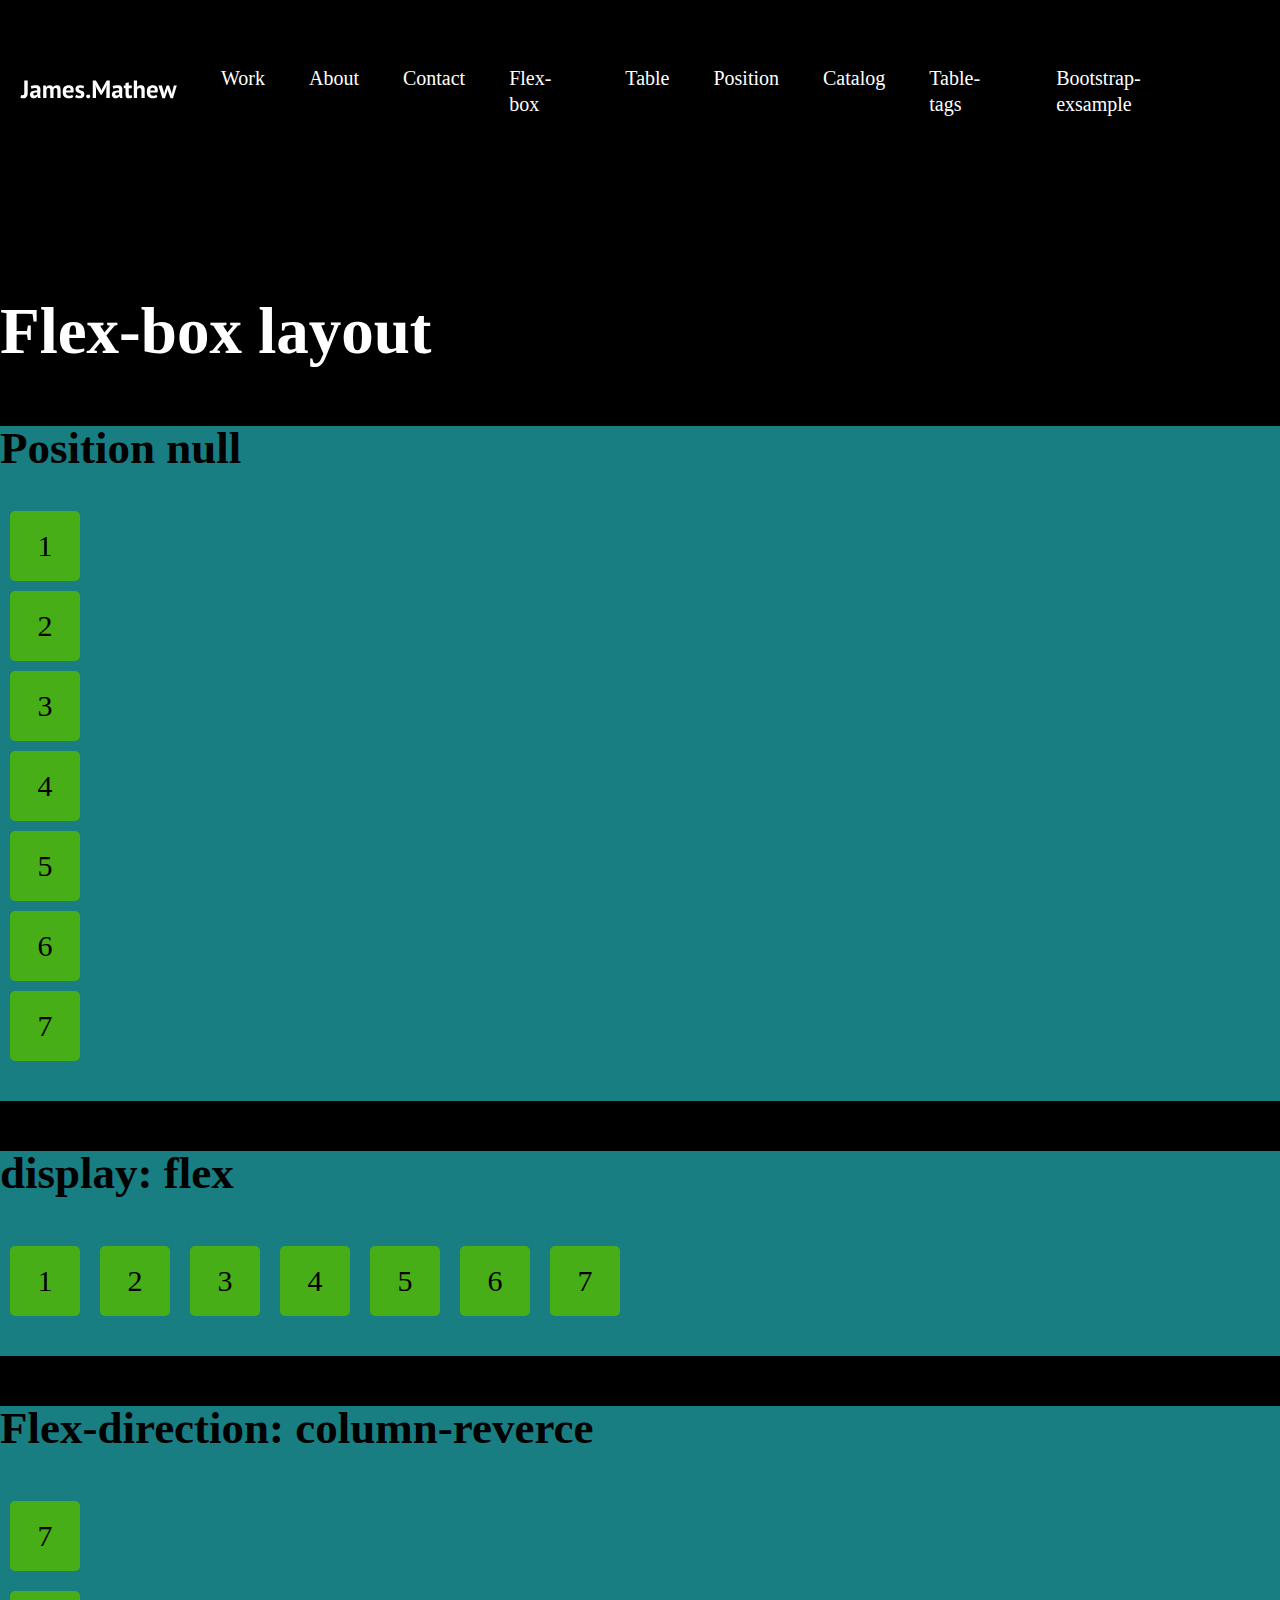
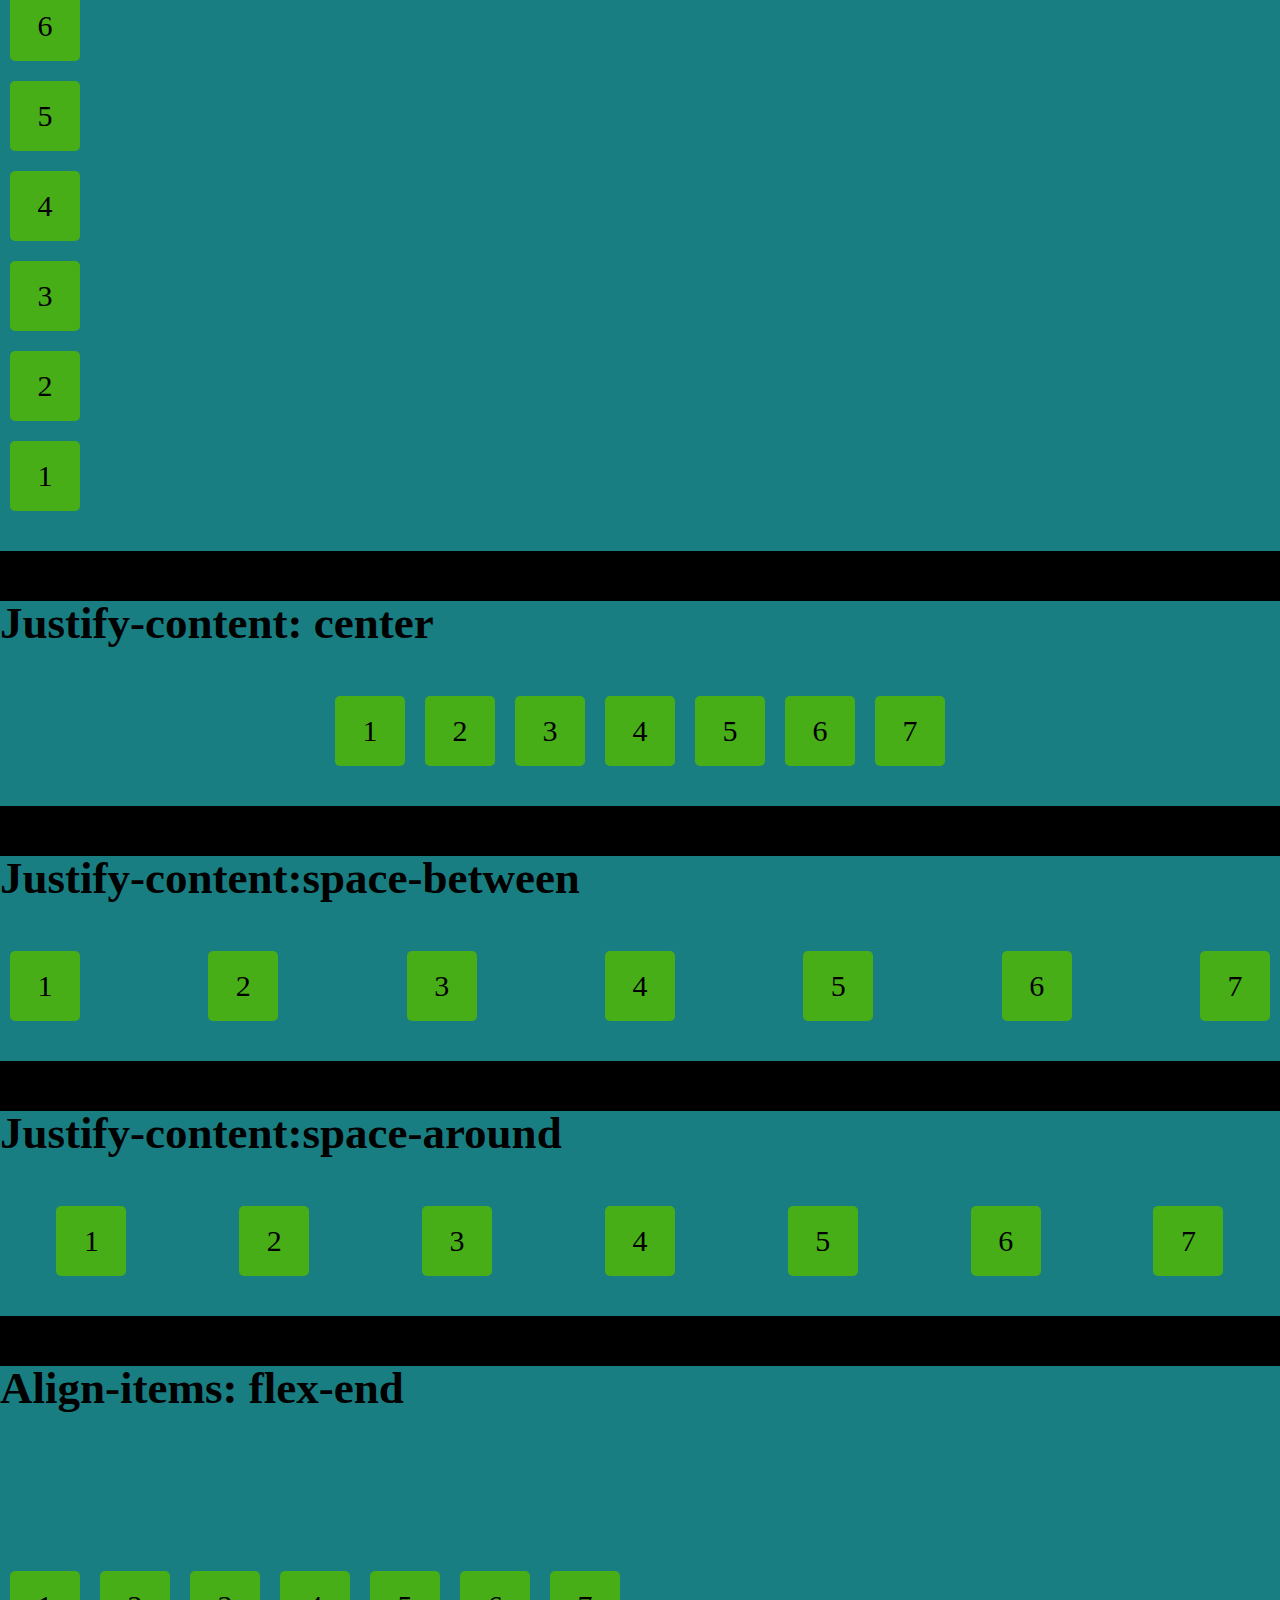
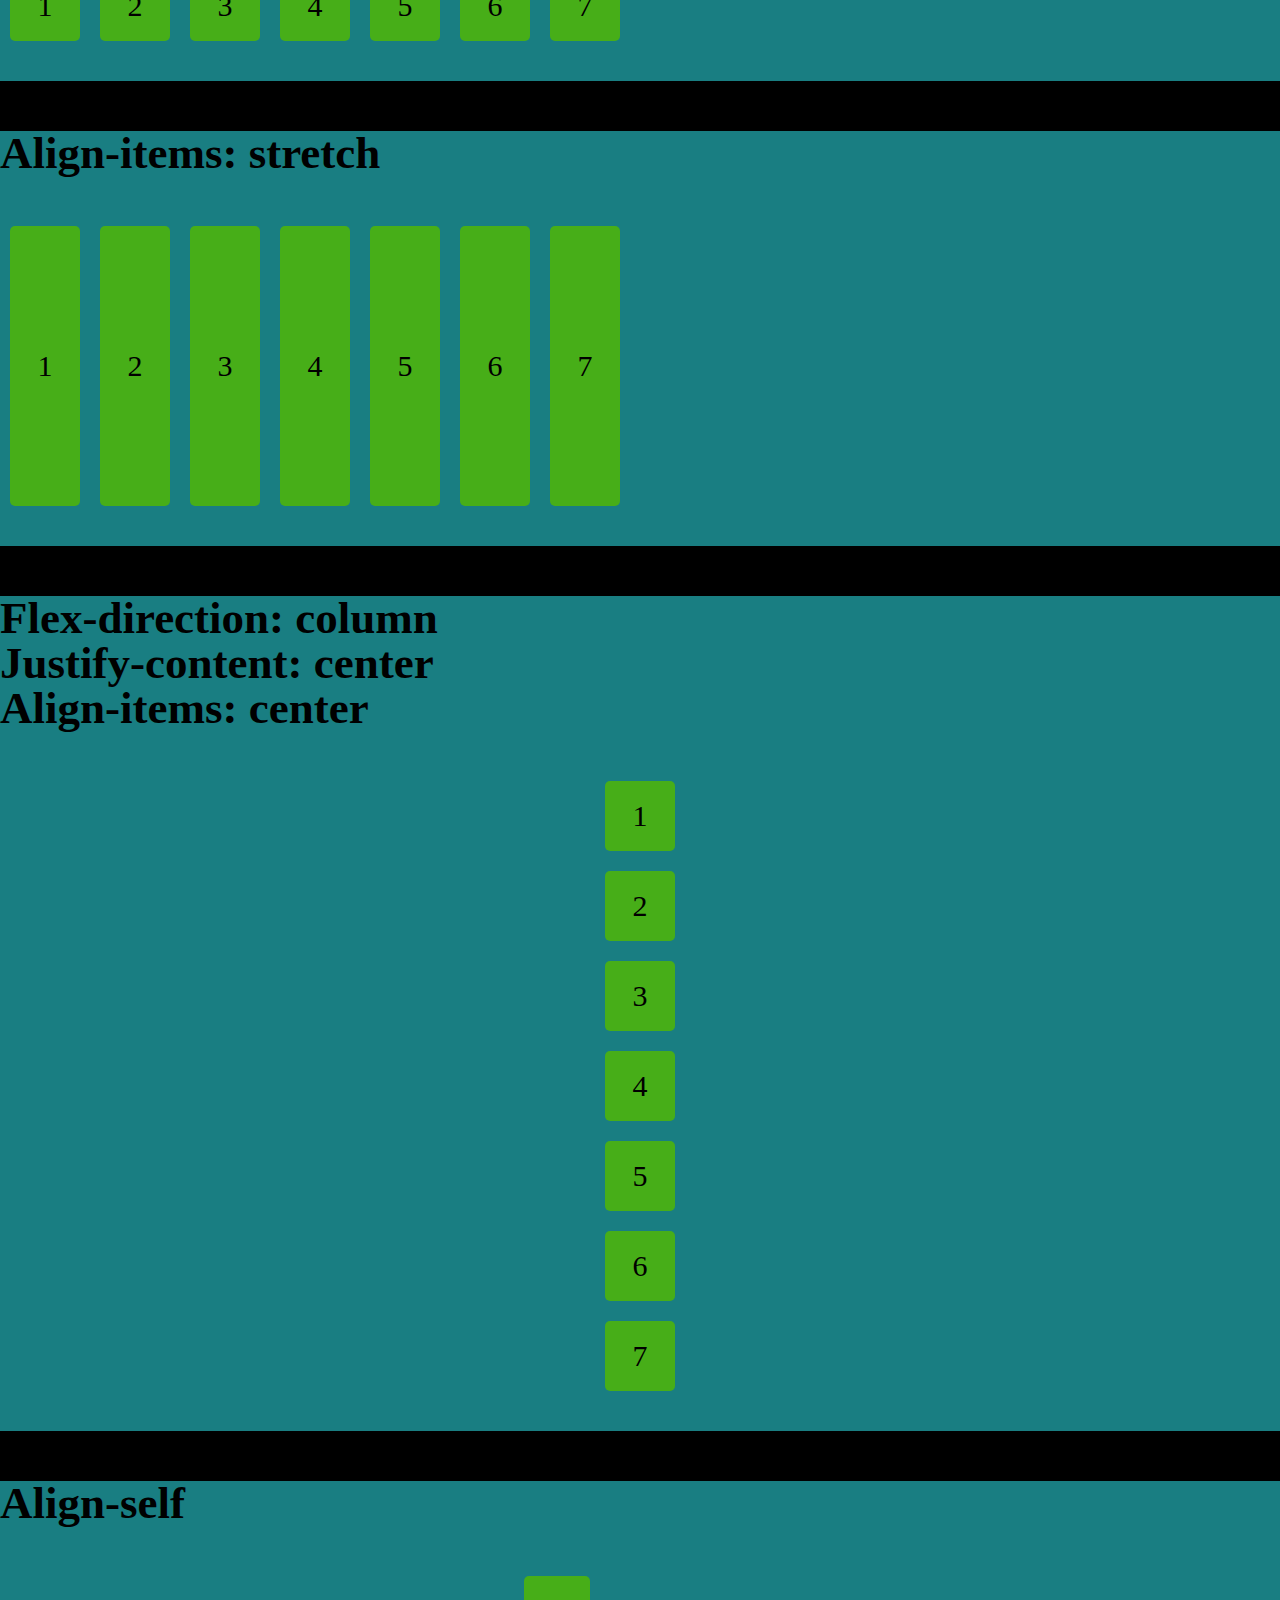
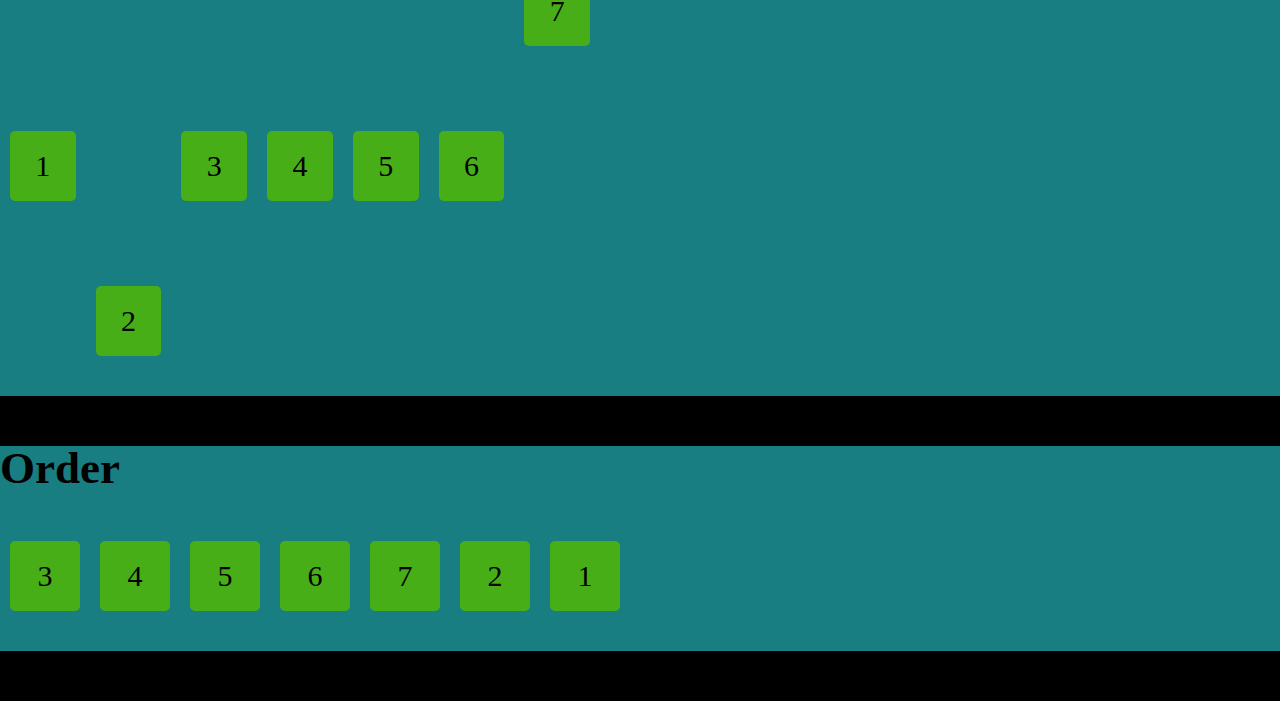
<file: flex.html>
<!DOCTYPE html>
<html lang="en">
<head>
    <meta charset="UTF-8">
    <meta http-equiv="X-UA-Compatible" content="IE=edge">
    <meta name="viewport" content="width=device-width, initial-scale=1.0">
    <title>Flex-box</title>
    <link rel="stylesheet" href="css/reset.css">
    <link rel="stylesheet" href="css/style.css">
    <link rel="stylesheet" href="css/flex.css">
</head>
<body>
    <header class="wrapper header__wrapper">
        <div class="header__logo">
            <a href="index.html" class="logo__link">
                <img src="img/logo.svg" alt="logopicture" class="logo_image">
            </a>
        </div>
        <nav class="header__navigation">
            <ul class="navigation__list">
                <li class="navigation__item">
                    <a href="" class="navigation__link">Work</a>
                </li>
                <li class="navigation__item">
                    <a href="about.html" class="navigation__link">About</a>
                </li>
                <li class="navigation__item">
                    <a href="" class="navigation__link">Contact</a>
                </li>
                <li class="navigation__item">
                    <a href="flex.html" class="navigation__link">Flex-box</a>
                </li>
                <li class="navigation__item">
                    <a href="table.html" class="navigation__link">Table</a>
                </li>
                <li class="navigation__item">
                    <a href="position.html" class="navigation__link">Position</a>
                </li>
                <li class="navigation__item">
                    <a href="catalog.html" class="navigation__link">Catalog</a>
                </li>
                <li class="navigation__item">
                    <a href="table-tags.html" class="navigation__link">Table-tags</a>
                </li>
                <li class="navigation__item">
                    <a href="bootstrap-exsample.html" class="navigation__link">Bootstrap-exsample</a>
                </li>
            </ul>
        </nav>
    </header> 
    <main class="main">
        <h1 class="main__title">
            Flex-box layout
        </h1>
        <section class="exsample">
            <div class="container">
                <h2 class="exsample__title">
                    Position null
                </h2>
                <div class="exsample__row">
                    <div class="exsample__item">1</div>
                    <div class="exsample__item">2</div>
                    <div class="exsample__item">3</div>
                    <div class="exsample__item">4</div>
                    <div class="exsample__item">5</div>
                    <div class="exsample__item">6</div>
                    <div class="exsample__item">7</div>
                </div>
            </div>
            <!-- Display: flex_______________________ -->
            <div class="container">
                <h2 class="exsample__title">
                    display: flex
                </h2>
                <div class="exsample__display-flex">
                    <div class="exsample__item">1</div>
                    <div class="exsample__item">2</div>
                    <div class="exsample__item">3</div>
                    <div class="exsample__item">4</div>
                    <div class="exsample__item">5</div>
                    <div class="exsample__item">6</div>
                    <div class="exsample__item">7</div>
                </div>
            </div>
            <!-- Flex-direction: column-reverce__________ -->
            <div class="container">
                <h2 class="exsample__title">
                    Flex-direction: column-reverce
                </h2>
                <div class="exsample__flex-direction-column-reverce">
                    <div class="exsample__item">1</div>
                    <div class="exsample__item">2</div>
                    <div class="exsample__item">3</div>
                    <div class="exsample__item">4</div>
                    <div class="exsample__item">5</div>
                    <div class="exsample__item">6</div>
                    <div class="exsample__item">7</div>
                </div>
            </div>
            <!-- Justify-content: center_________ -->
            <div class="container">
                <h2 class="exsample__title">
                    Justify-content: center
                </h2>
                <div class="exsample__justify-content-center">
                    <div class="exsample__item">1</div>
                    <div class="exsample__item">2</div>
                    <div class="exsample__item">3</div>
                    <div class="exsample__item">4</div>
                    <div class="exsample__item">5</div>
                    <div class="exsample__item">6</div>
                    <div class="exsample__item">7</div>
                </div>
            </div>
            <!-- Justify-content:space-between____ -->
            <div class="container">
                <h2 class="exsample__title">
                    Justify-content:space-between
                </h2>
                <div class="exsample__justify-content-space-between">
                    <div class="exsample__item">1</div>
                    <div class="exsample__item">2</div>
                    <div class="exsample__item">3</div>
                    <div class="exsample__item">4</div>
                    <div class="exsample__item">5</div>
                    <div class="exsample__item">6</div>
                    <div class="exsample__item">7</div>
                </div>
            </div>
            <!-- Justify-content:space-around -->
            <div class="container">
                <h2 class="exsample__title">
                    Justify-content:space-around
                </h2>
                <div class="exsample__justify-content-space-around">
                    <div class="exsample__item">1</div>
                    <div class="exsample__item">2</div>
                    <div class="exsample__item">3</div>
                    <div class="exsample__item">4</div>
                    <div class="exsample__item">5</div>
                    <div class="exsample__item">6</div>
                    <div class="exsample__item">7</div>
                </div>
            </div>
            <!-- Align-items: flex-end -->
            <div class="container">
                <h2 class="exsample__title">
                    Align-items: flex-end
                </h2>
                <div class="exsample__align-items-flex-end">
                    <div class="exsample__item">1</div>
                    <div class="exsample__item">2</div>
                    <div class="exsample__item">3</div>
                    <div class="exsample__item">4</div>
                    <div class="exsample__item">5</div>
                    <div class="exsample__item">6</div>
                    <div class="exsample__item">7</div>
                </div>
            </div>
            <!-- Align-items: stretch-->
            <div class="container">
                <h2 class="exsample__title">                    
                    Align-items: stretch
                </h2>
                <div class="exsample__align-items-stretch">
                    <div class="exsample__item">1</div>
                    <div class="exsample__item">2</div>
                    <div class="exsample__item">3</div>
                    <div class="exsample__item">4</div>
                    <div class="exsample__item">5</div>
                    <div class="exsample__item">6</div>
                    <div class="exsample__item">7</div>
                </div>
            </div>

            <!-- justify-content + align-items -->

            <div class="container">
                <h2 class="exsample__title">
                    Flex-direction: column <br>
                    Justify-content: center <br>
                    Align-items: center
                </h2>
                <div class="exsample__a">
                    <div class="exsample__item">1</div>
                    <div class="exsample__item">2</div>
                    <div class="exsample__item">3</div>
                    <div class="exsample__item">4</div>
                    <div class="exsample__item">5</div>
                    <div class="exsample__item">6</div>
                    <div class="exsample__item">7</div>
                </div>
            </div>
            <!-- align-self -->
            <div class="container">
                <h2 class="exsample__title">                    
                    Align-self
                </h2>
                <div class="exsample__b">
                    <div class="exsample__item one">1</div>
                    <div class="exsample__item two">2</div>
                    <div class="exsample__item">3</div>
                    <div class="exsample__item">4</div>
                    <div class="exsample__item">5</div>
                    <div class="exsample__item">6</div>
                    <div class="exsample__item sieben">7</div>
                </div>
            </div>
            <!-- order -->
            <div class="container">
                <h2 class="exsample__title">                    
                    Order
                </h2>
                <div class="exsample__c">
                    <div class="exsample__item order-7">1</div>
                    <div class="exsample__item order-6">2</div>
                    <div class="exsample__item order-5">3</div>
                    <div class="exsample__item order-4">4</div>
                    <div class="exsample__item order-3">5</div>
                    <div class="exsample__item order-2">6</div>
                    <div class="exsample__item order-1">7</div>
                </div>
            </div>
        </section>
    </main>
    
</body>
</html>
</file>
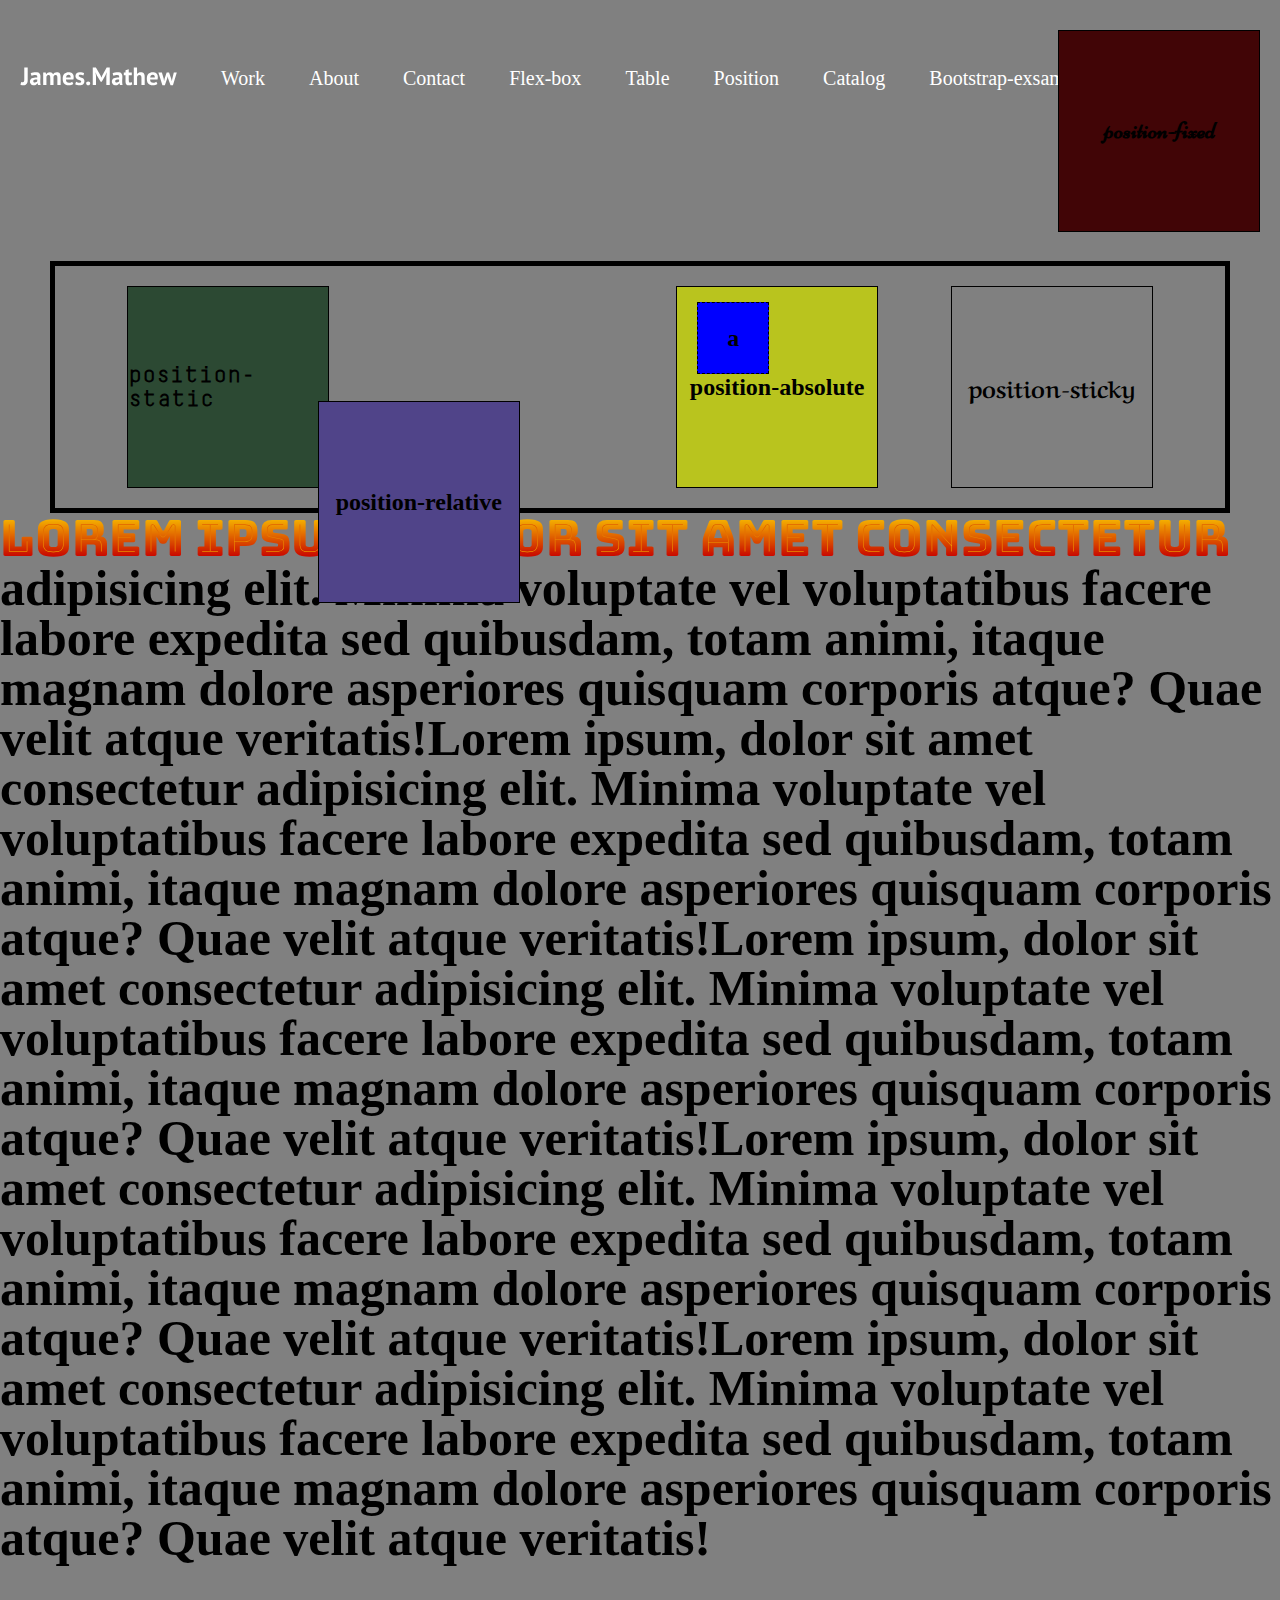
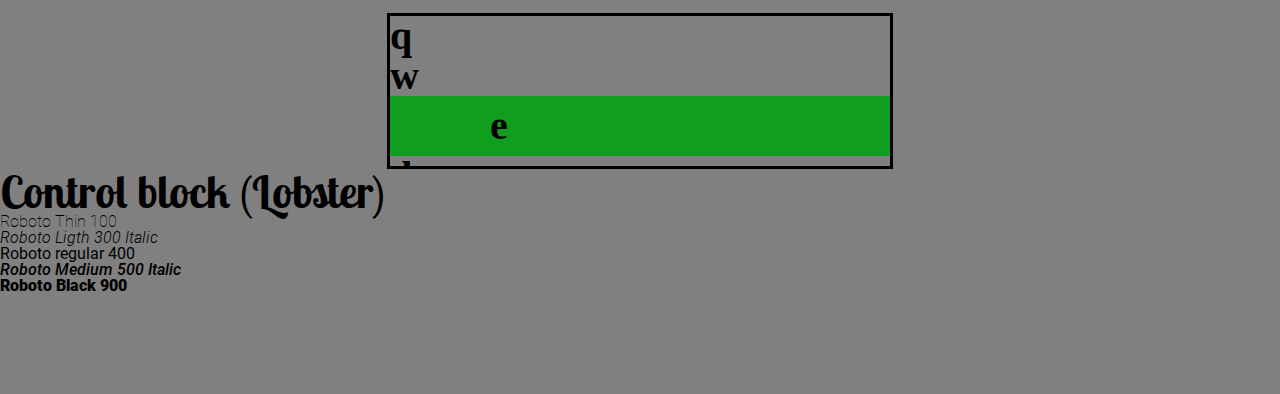
<file: position.html>
<!DOCTYPE html>
<html lang="en">
<head>
    <meta charset="UTF-8">
    <meta http-equiv="X-UA-Compatible" content="IE=edge">
    <meta name="viewport" content="width=device-width, initial-scale=1.0">
    <link rel="stylesheet" href="css/reset.css">
    <link rel="stylesheet" href="css/style.css">
    <link rel="stylesheet" href="css/position.css"> 
    <link rel="preconnect" href="https://fonts.googleapis.com">
    <link rel="preconnect" href="https://fonts.gstatic.com" crossorigin>
    <link href="https://fonts.googleapis.com/css2?family=Niconne&display=swap" rel="stylesheet">    
    <title>Position</title>
</head>
<body>
    <header class="wrapper header__wrapper">
        <div class="header__logo">
            <a href="index.html" class="logo__link">
                <img src="img/logo.svg" alt="logopicture" class="logo_image">
            </a>
        </div>
        <nav class="header__navigation">
            <ul class="navigation__list">
                <li class="navigation__item">
                    <a href="" class="navigation__link">Work</a>
                </li>
                <li class="navigation__item">
                    <a href="about.html" class="navigation__link">About</a>
                </li>
                <li class="navigation__item">
                    <a href="" class="navigation__link">Contact</a>
                </li>
                <li class="navigation__item">
                    <a href="flex.html" class="navigation__link">Flex-box</a>
                </li>
                <li class="navigation__item">
                    <a href="table.html" class="navigation__link">Table</a>
                </li>
                <li class="navigation__item">
                    <a href="position.html" class="navigation__link">Position</a>
                </li>
                <li class="navigation__item">
                    <a href="catalog.html" class="navigation__link">Catalog</a>
                </li>
                <li class="navigation__item">
                    <a href="bootstrap-exsample.html" class="navigation__link">Bootstrap-exsample</a>
                </li>
            </ul>
        </nav>
    </header> 
    <main class="main">
        <section class="exsample">
            <div class="exsample__wrapper">
                <div class="exsample__static-pos">
                    position-static
                </div>
                <div class="exsample__relative-pos">
                    position-relative
                </div>
                <div class="exsample__absolute-item">
                    <p class="absolute-text">position-absolute</p>
                    <div class="absolute-block">a</div>
                </div>
                <div class="exsample__fixed-pos">
                    position-fixed
                </div>
                <div class="exsample__sticky-pos">
                    position-sticky
                </div>
            </div>
            <p class="exsample__article">Lorem ipsum, dolor sit amet consectetur adipisicing elit. Minima voluptate vel voluptatibus facere labore expedita sed quibusdam, totam animi, itaque magnam dolore asperiores quisquam corporis atque? Quae velit atque veritatis!Lorem ipsum, dolor sit amet consectetur adipisicing elit. Minima voluptate vel voluptatibus facere labore expedita sed quibusdam, totam animi, itaque magnam dolore asperiores quisquam corporis atque? Quae velit atque veritatis!Lorem ipsum, dolor sit amet consectetur adipisicing elit. Minima voluptate vel voluptatibus facere labore expedita sed quibusdam, totam animi, itaque magnam dolore asperiores quisquam corporis atque? Quae velit atque veritatis!Lorem ipsum, dolor sit amet consectetur adipisicing elit. Minima voluptate vel voluptatibus facere labore expedita sed quibusdam, totam animi, itaque magnam dolore asperiores quisquam corporis atque? Quae velit atque veritatis!Lorem ipsum, dolor sit amet consectetur adipisicing elit. Minima voluptate vel voluptatibus facere labore expedita sed quibusdam, totam animi, itaque magnam dolore asperiores quisquam corporis atque? Quae velit atque veritatis!</p>
            
            <div class="exsample__alphabet">
                <ul class="alphabet__list">
                    <li class="alphabet__item">q</li>
                    <li class="alphabet__item">w</li>
                    <li class="alphabet__item item-sticky">e</li>
                    <li class="alphabet__item">d</li>
                    <li class="alphabet__item">c</li>
                    <li class="alphabet__item">f</li>
                    <li class="alphabet__item">g</li>
                    <li class="alphabet__item item-sticky">y</li>
                    <li class="alphabet__item">h</li>
                    <li class="alphabet__item">o</li>
                    <li class="alphabet__item">b</li>
                    <li class="alphabet__item item-sticky">p</li>
                    <li class="alphabet__item">l</li>
                    <li class="alphabet__item">m</li>
                    <li class="alphabet__item">n</li>
                </ul>
            </div>
            <div class="fontscontrol">
                <h1 class="fontscontrol__title">
                    Control block (Lobster)
                </h1>
                <p class="fontscontrol__text-1">
                    Roboto Thin 100
                </p>
                <p class="fontscontrol__text-2">
                    Roboto Ligth 300 Italic
                </p>
                <p class="fontscontrol__text-3">
                    Roboto regular 400
                </p>
                <p class="fontscontrol__text-4">
                    Roboto Medium 500 Italic
                </p>
                <p class="fontscontrol__text-5">
                    Roboto Black 900
                </p>
                
            </div>
        </section>
        
    </main>    
</body>
</html>
</file>
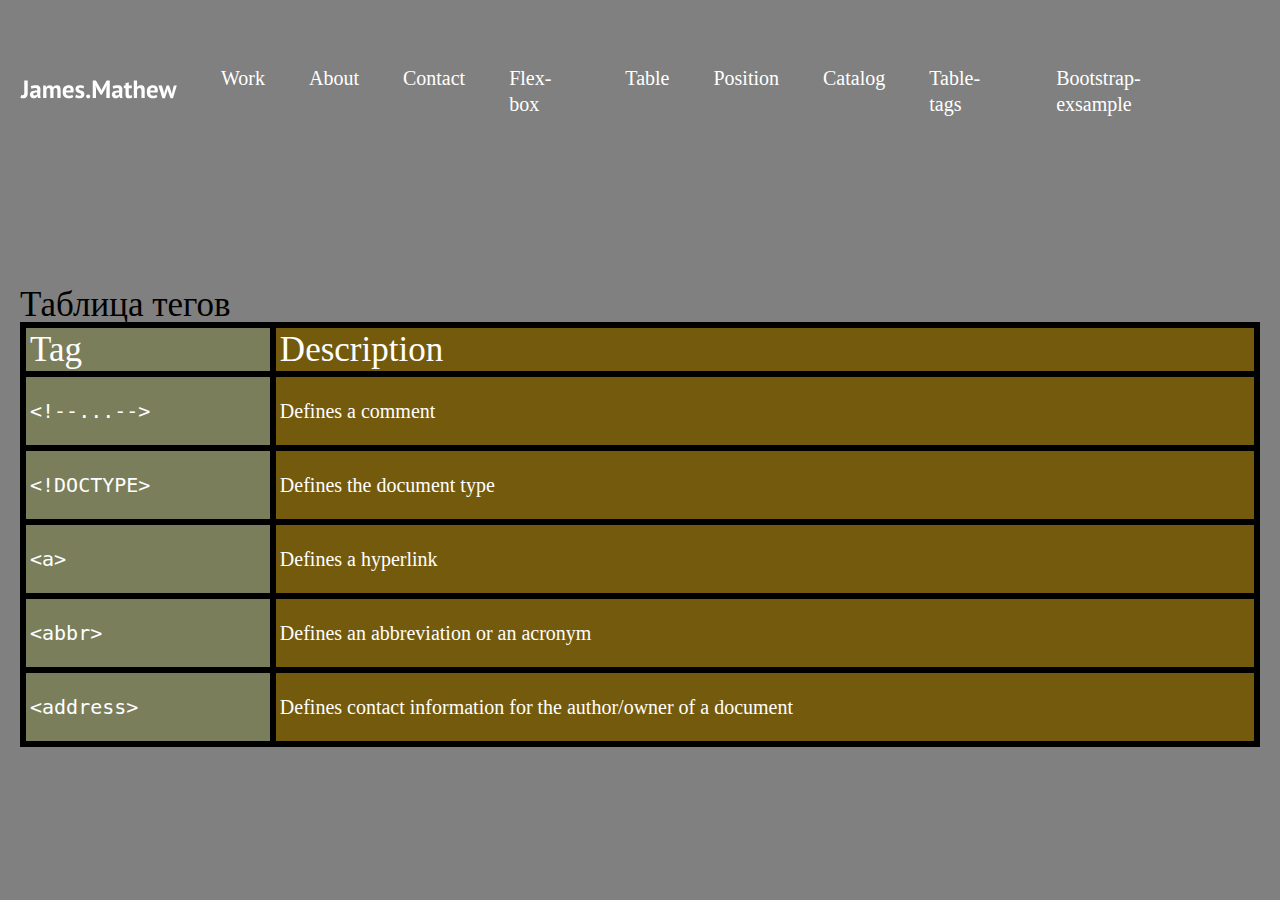
<file: table-tags.html>
<!DOCTYPE html>
<html lang="en">
<head>
    <meta charset="UTF-8">
    <meta http-equiv="X-UA-Compatible" content="IE=edge">
    <meta name="viewport" content="width=device-width, initial-scale=1.0">
    <link rel="stylesheet" href="css/reset.css">
    <link rel="stylesheet" href="css/style.css">
    <link rel="stylesheet" href="css/table-tags.css">
    <title>Table-tags</title>
</head>
<body>
    <header class="wrapper header__wrapper">
        <div class="header__logo">
            <a href="index.html" class="logo__link">
                <img src="img/logo.svg" alt="logopicture" class="logo_image">
            </a>
        </div>
        <nav class="header__navigation">
            <ul class="navigation__list">
                <li class="navigation__item">
                    <a href="" class="navigation__link">Work</a>
                </li>
                <li class="navigation__item">
                    <a href="about.html" class="navigation__link">About</a>
                </li>
                <li class="navigation__item">
                    <a href="" class="navigation__link">Contact</a>
                </li>
                <li class="navigation__item">
                    <a href="flex.html" class="navigation__link">Flex-box</a>
                </li>
                <li class="navigation__item">
                    <a href="table.html" class="navigation__link">Table</a>
                </li>
                <li class="navigation__item">
                    <a href="position.html" class="navigation__link">Position</a>
                </li>
                <li class="navigation__item">
                    <a href="catalog.html" class="navigation__link">Catalog</a>
                </li>
                <li class="navigation__item">
                    <a href="table-tags.html" class="navigation__link">Table-tags</a>
                </li>                
                <li class="navigation__item">
                    <a href="bootstrap-exsample.html" class="navigation__link">Bootstrap-exsample</a>
                </li>
            </ul>
        </nav>
    </header> 
    <main class="main">
        <div class="wrapper main-wrapper">
            <h1 class="table-tags__title">Таблица тегов</h1>
            <div class="table-tags">
                <div class="table-tags__item">
                    <div class="table-tags__tag-title">
                        Tag
                    </div>
                    <div class="table-tags__description--title">
                        Description
                    </div>   
                </div> 
                <div class="table-tags__item">
                    <div class="table-tags__tag">
                        <xmp><!--...--></xmp>
                    </div>
                    <div class="table-tags__description">
                        Defines a comment
                    </div>   
                </div> 
                <div class="table-tags__item">
                    <div class="table-tags__tag">
                        <xmp><!DOCTYPE> </xmp>
                    </div>
                    <div class="table-tags__description">
                        Defines the document type
                    </div>   
                </div> 
                <div class="table-tags__item">
                    <div class="table-tags__tag">
                        <xmp><a></xmp>
                    </div>
                    <div class="table-tags__description">
                        Defines a hyperlink
                    </div>   
                </div> 
                <div class="table-tags__item">
                    <div class="table-tags__tag">
                        <xmp><abbr></xmp>
                    </div>
                    <div class="table-tags__description">
                        Defines an abbreviation or an acronym
                    </div>   
                </div> 
                <div class="table-tags__item">
                    <div class="table-tags__tag">
                        <xmp><address></xmp>
                    </div>
                    <div class="table-tags__description">
                        Defines contact information for the author/owner of a document
                    </div>   
                </div>           
            </div>
        </div>
    </main>   
</body>
</html>
</file>
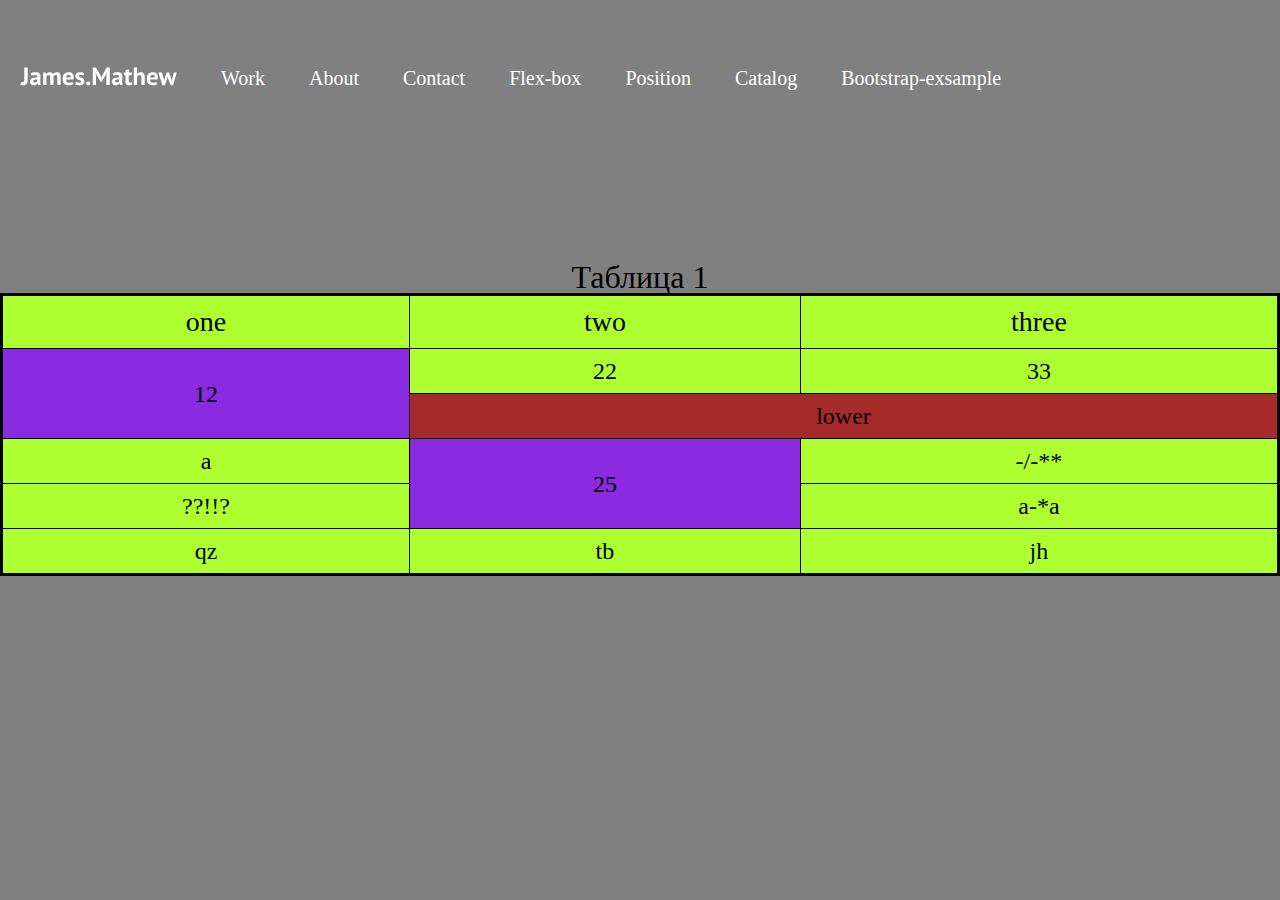
<file: table.html>
<!DOCTYPE html>
<html lang="en">
<head>
    <meta charset="UTF-8">
    <meta http-equiv="X-UA-Compatible" content="IE=edge">
    <meta name="viewport" content="width=device-width, initial-scale=1.0">
    <title>Table</title>
    <link rel="stylesheet" href="css/reset.css">
    <link rel="stylesheet" href="css/style.css">
    <link rel="stylesheet" href="css/table.css">    
</head>
<body>
    <header class="wrapper header__wrapper">
        <div class="header__logo">
            <a href="index.html" class="logo__link">
                <img src="img/logo.svg" alt="logopicture" class="logo_image">
            </a>
        </div>
        <nav class="header__navigation">
            <ul class="navigation__list">
                <li class="navigation__item">
                    <a href="" class="navigation__link">Work</a>
                </li>
                <li class="navigation__item">
                    <a href="about.html" class="navigation__link">About</a>
                </li>
                <li class="navigation__item">
                    <a href="" class="navigation__link">Contact</a>
                </li>
                <li class="navigation__item">
                    <a href="flex.html" class="navigation__link">Flex-box</a>
                </li>
                <li class="navigation__item">
                    <a href="position.html" class="navigation__link">Position</a>
                </li>
                <li class="navigation__item">
                    <a href="catalog.html" class="navigation__link">Catalog</a>
                </li>
                <li class="navigation__item">
                    <a href="bootstrap-exsample.html" class="navigation__link">Bootstrap-exsample</a>
                </li>
            </ul>
        </nav>
    </header> 
    <main class="main">
        <div class="container">
            <table class="table">
                <caption class="table__caption">
                    Таблица 1
                </caption>
                <tbody class="table__body">
                    <tr>
                        <th>one</th>
                        <th>two</th>
                        <th>three</th>
                    </tr>
                    <tr>
                        <td rowspan="2">12</td>
                        <td>22</td>
                        <td>33</td>
                    </tr>
                    <tr>
                        <!-- <td>aber</td> -->
                        <td colspan="2">lower</td>
                        <!-- <td>robik</td> -->
                    </tr>
                    <tr>
                        <td>a</td>
                        <td rowspan="2">25</td>
                        <td>-/-**</td>
                    </tr>
                    <tr>
                        <td>??!!?</td>
                        <td>a-*a</td>
                        <!-- <td>12-22-5</td> -->
                    </tr>
                    <tr>
                        <td>qz</td>
                        <td>tb</td>
                        <td>jh</td>
                    </tr>
                </tbody>
            </table>
        </div>
       
    </main>
    
</body>
</html>
</file>
<file: css/style.css>
@import url('https://fonts.googleapis.com/css2?family=Aref+Ruqaa+Ink&display=swap');
/* @import url(/Les_8/css/table-tags.css); */

:root{
    --backgroundcolor-table-tags: black;
    --textcolor-table-tags: white;
    --color-table-tags__tag: #7b7e5a;
    --color-table-tags__description: #745a0c;
    --color-table-tags-1199__tag: rgb(180, 180, 41);
    --color-table-tags-1199__description: rgb(37, 173, 53);
    --color-table-tags-992__tag: rgb(38, 15, 187);
    --color-table-tags-992__description: rgb(226, 138, 51);
}


body{
    margin: 0;
    padding-top: 65px;

    background-color: black;
    background-image: url(../img/background-img.jpg);
    background-repeat: no-repeat;
    background-position: 100% 5%;
}

.wrapper{
    max-width: 1240px;
    margin: 0 auto;
}

.header__wrapper{
    display: flex;
    align-items: center;
    margin-bottom: 170px;
}

.header__logo{
    margin-right: 44px;
}

.navigation__list{
    display: flex;

    padding-left: 0;
    margin-top: 0;
    margin-bottom: 0;
}

.navigation__item{
    list-style: none;

    margin-right: 44px;
}

.navigation__link{
    font-family: 'PT Sans';
    font-style: normal;
    font-weight: 400;
    font-size: 20px;
    line-height: 26px;

    color: #FFFFFF;

    text-decoration: none;
}

.main__title{
    margin-top: 0;
    margin-bottom: 0;

    font-family: 'Nunito Sans';
    font-style: normal;
    font-weight: 700;
    font-size: 65px;
    line-height: 89px;

    color: #FFFFFF;
}

.main__subtitle{
    margin-top: 0;
    margin-bottom: 0;

    font-family: 'Nunito Sans';
    font-style: normal;
    font-weight: 700;
    font-size: 45px;
    line-height: 61px;

    color: #FFFFFF;

    margin-bottom: 13px;
}

.main__text{
    margin-top: 0;
    margin-bottom: 0;

    font-family: 'Nunito Sans';
    font-style: normal;
    font-weight: 400;
    font-size: 25px;
    line-height: 34px;

    color: #FFFFFF;

    margin-bottom: 50px;
}

.main__button{
    width: 205px;
    padding: 22px 50px;
    background: #FFFFFF;
    border-radius: 4px;
}

.button__link{
    font-family: 'Nunito Sans';
    font-style: normal;
    font-weight: 600;
    font-size: 30px;
    line-height: 41px;
    
    color: #000000;

    text-decoration: none;
}

/* ______________ */

.container{
    max-width: 1395px;
    box-sizing: border-box;
}

.your-way{
    margin-top: 143px;
}
</file>
<file: css/about.css>
body{
    background-image: none;
    background-color: #fff;
}

.logo_image{
    background-color: gray;
}

.navigation__link{
    color: black;
}



.container{
    max-width: 1395px;
    margin: 0 auto;
    box-sizing: border-box;
}

.your-way__container{
    height: 562px; 
}

.your-way{
    height: 562px;
    padding-top: 143px;
    /* padding-bottom: 220px; */

    background-image: url(../img/about-bg-image.jpg);
    background-repeat: no-repeat;
    background-size: 1141px 545px;
    background-position: center;

    
}

.your-way__title{
    font-family: 'Lato';
    font-style: normal;
    font-weight: 700;
    font-size: 60px;
    line-height: 70px;    

    color: #000000;

    width: 456px;
    margin-top: 0;
    margin-bottom: 27px;
}

.your-way__text{
    font-family: 'Lato';
    font-style: normal;
    /* font-weight: 400; */
    font-size: 20px;
    line-height: 30px;

    color: #484848;

    width: 630px;
    margin-bottom: 38px;
}

.your-way__button{
    display: inline-block;
    padding: 20px 62px;

    background: #C83267;
    border: 1px solid #C83267;
    border-radius: 4px;

    font-family: 'Lato';
    font-style: normal;
    font-weight: 400;
    font-size: 20px;
    line-height: 20px;
    color: white;
    text-decoration: none;
}

/* _________________ */

.about-us{
    padding: 140px 0;
}

.about-us__content{
    display: flex; 
}

.about-us__article{
    margin-left: 30px;
}


.about-us__title{
    font-family: 'Roboto';
    font-style: normal;
    font-weight: 500;
    font-size: 48px;
    line-height: 60px;

    text-transform: uppercase;

    color: #000000;

    margin-bottom: 48px;
}

.about-us__text{

font-family: 'Roboto';
font-style: normal;
font-weight: 400;
font-size: 18px;
line-height: 42px;


color: #000000;
}

.how-it-works__title{
    font-family: 'Roboto';
    font-style: normal;
    font-weight: 500;
    font-size: 96px;
    line-height: 157%;

    color: #000000;
}

.how-it-works__content{
    display: flex;
    justify-content: space-between;    
}

.how-it-works__items{
    flex: 1;
    max-width: 400px;
}

.html__item{
    margin-top: 48px;
}

.css__item{
    margin-top: 250px;
}

.js__item{
    margin-top: 90px;
}

.item__title{
    font-family: 'Georgia';
    font-style: normal;
    font-weight: 400;
    font-size: 72px;
    line-height: 90px;

    text-align: center;

    margin-bottom: 24px;   
}

.html__title{
    color: rgba(255, 174, 0, 0.75);
}

.css__title{
    color: rgba(7, 50, 255, 0.75);
}

.js__title{
    color: rgba(255, 66, 61, 0.75);
}

.how-it-works__text{
    font-family: 'Roboto';
    font-style: normal;
    font-weight: 500;
    font-size: 20px;
    line-height: 150%;

    color: #424242;

    margin-bottom: 48px;
}
</file>
<file: css/catalog.css>
body{
    max-width: 1440px;
    margin: 0 auto;    
}

.wrapper{
    max-width: 1395px;
    margin: 0 auto;
}

/* header_________________ */

.header__wrapper{
    display: flex;
    justify-content: space-between;
    align-items: center;
}

.navigation__list{
    display: flex;
}

.navigation__item{
    font-family: 'Oswald';
    font-size: 20px;
    line-height: 30px;
    text-transform: uppercase;
    color: #111111;
    
}

.item-with-line{
    border-bottom: 2px solid #68B738;
    padding-bottom: 8px;
}

.navigation__link{
    text-decoration: none;
    color: black;
}

.item-with-line{
    margin: 0 33px;
}

/* section_______ */

/* catalogue__ */

.catalogue__products{
    display: flex;
    flex-wrap: wrap;
    justify-content: space-between;
    margin-bottom: 75px;
}

.catalogue__title{
    font-family: 'Oswald';
    
    font-size: 60px;
    line-height: 60px;

    margin-top: 74px;
    margin-bottom: 22px;
}



.product-item{
    width: 245px;
    /* height: 430px; */
    padding: 30px 40px 40px 40px;

    background: #F2F2F2;
    margin-top: 143px;

    position: relative;
}

.product-item::before {
    content: "";
    width: 80px;
    height: 80px;
    border-radius: calc(80px / 2);
    color: #fff;
    background-color: #68B738;
    z-index: 1;
    position: absolute;
    right: 0;
    top: 0;
    display: none;
}

.product-item.sales::before,
.product-item.new::before,
.product-item.hot::before {
    display: flex;
    justify-content: center;
    align-items: center;    
}

.product-item.sales::before {
    content: "10%";
    font-size: 40px;
    background-color: rgb(60, 196, 60);
    
}

.product-item.new::before {
    content: "NEW";
    font-size: 20px;
    background-color: rgb(163, 21, 25);
}

.product-item.hot::before {
    content: "HOT";
    font-size: 30px;
    background-color: rgb(197, 218, 42);
}

.product-picture{
    width: 160px;
    height: 170px;
    margin: 0 auto;
    margin-bottom: 42px;
    margin-top: -60px;
}

.product-picture-big{
    width: 172px;
    height: 200px;
    margin: 0 auto;
    margin-bottom: 42px;
    margin-top: -91px;
}

.product-title{
    max-width: 145px;

    font-family: 'Oswald';    
    font-size: 20px;
    line-height: 21px;
    text-align: center;
    
    text-transform: uppercase;
    
    margin: 42px auto 20px auto;

}

.product-atributes{
    margin-bottom: 33px;
    
}

.product-atribut{
    display: flex;
    justify-content: space-between;
    border-bottom: 1px solid #CDCDCD;
    padding-bottom: 8px;
    margin-bottom: 6px;
    line-height: 16px;
}

.product-button{
    font-family: 'Oswald';
    font-size: 16px;
    line-height: 20px;
    text-transform: uppercase;

    border: none;
    background-color: #68B738;
    color: #FFFFFF;

    display: block;
    padding: 10px 53px;
    margin: 0 auto;
    
    cursor: pointer;
}

/* bonus-products________________ */

.bonus-products{
    margin-bottom: 200px;
}

.bonus-products__title{
    font-family: 'Oswald';
    font-style: normal;
    font-weight: 400;
    font-size: 36px;
    line-height: 36px;

    margin-bottom: 80px;

    position: relative;
}

.bonus-products__title::after{
    content: "";
    width: 1100px;
    height: 5px;
    background-color: #68B738;

    position: absolute;
    left: 350px;
    top: 22px;
}

.bonus-products__title::before{
    content: "";
    width: 70px;
    height: 5px;
    background-color: #68B738;

    position: absolute;
    left: -100px;
    top: 22px;
}

.bonus-products__block{
    display: flex;
    justify-content: space-between;
}

/* .bonus-products__table{
    
} */

.productlist__row{
    border-top: 1px solid #CDCDCD;
    padding-top: 28px;
}

.productlist__row :last-child{
    border-bottom: 1px solid #CDCDCD;
}

.product-name{
    font-family: 'Oswald';
    font-style: normal;
    font-weight: 400;
    font-size: 20px;
    line-height: 20px;

    width: 330px;
}

.product-size{
    font-family: 'Arial';
    font-style: normal;
    font-weight: 400;
    font-size: 16px;
    line-height: 20px;

    width: 245px;
}

.product-price{
    font-family: 'Arial';
    font-style: normal;
    font-weight: 400;
    font-size: 16px;
    line-height: 20px;

    width: 80px;
}
    

.bonus-product-button{
    font-family: 'Oswald';
    font-style: normal;
    font-weight: 400;
    font-size: 16px;
    line-height: 20px;

    background: #68B738;
    border: none;
    color: #FFFFFF;

    width: 245px;
    height: 40px;

    cursor: pointer;
}

/* ______________test section */

.test__list{
    background-color:#B9FF26 ;
    position: relative;
}

.test__list::before{
    content: "";
    background: url(/img/Vector-top.svg);
    width: 100%;
    height: 117px;

    position: absolute;
    top: -117px;
    left: 0;
}

.test__list::after{
    content: "";
    background: url(/img/vector-bottom.svg);
    width: 100%;
    height: 117px;

    position: absolute;
    top: 168px;
    left: 0;
}

.test__item{
    font-family: 'Oswald';
    font-style: normal;
    font-weight: 400;
    font-size: 36px;

    padding: 10px 0;
}

.test__item::before{
    content: "🎸" ;
}

body{
    background-image: none;
    background-color: gray;
}
</file>
<file: css/flex.css>
body{
    background-image: none;
    
}

.main__title{
    font-weight: 700;
    font-size: 65px;
    margin-bottom: 50px;
}

.container{
    background-color: #197e82;
    padding-bottom: 30px;
    margin-bottom: 50px;
}

.exsample__title{
    font-weight: 700;
    font-size: 45px;
    margin-bottom: 40px;
}

.exsample__item{
    width: 70px;
    min-height: 70px;
    background-color: rgb(71, 174, 24);
    margin: 10px;
    border-radius: 5px;
    display: flex;
    align-items: center;
    justify-content: center;
    font-size: 30px;
}

/*Display: flex _____________________ */

.exsample__display-flex{
    display: flex;
}

/* Flex-direction: column-reverce___ */

.exsample__flex-direction-column-reverce{
    display: flex;
    flex-direction: column-reverse;
}

/* Justify-content: center______ */

.exsample__justify-content-center{
    display: flex;
    justify-content: center;
}

/* Justify-content:space-between______ */

.exsample__justify-content-space-between{
    display: flex;
    justify-content: space-between;
}

/* Justify-content:space-around________ */

.exsample__justify-content-space-around{
    display: flex;
    justify-content: space-around;
}

/* Align-items: flex-end */

.exsample__align-items-flex-end{
    height: 200px;
    display: flex;
    align-items: flex-end;
}

/* Align-items: stretch*/

.exsample__align-items-stretch{
    height: 300px;
    display: flex;
    align-items: stretch;
}

/* ___________________________________ */

/* Flex-direction: column
Justify-content: center
Align-items: center */

.exsample__a{
    display: flex;
    flex-direction: column;
    justify-content: center;
    align-items: center;
}

/* Align-self_______ */

.exsample__b{
    width: 600px;
    height: 400px;
    display: flex;
    align-items: center;
}

.two{
    align-self: self-end;
}

.sieben{
    align-self: self-start;
}

/* Order_____________ */

.exsample__c{
    display: flex;
}

.order-7{
    order: 7;
}

.order-6{
    order: 6;
}
</file>
<file: css/position.css>
@import url(fonts.css);

body{
    background-image: none;
    background-color: gray;
    font-family: Roboto;
}

.exsample{
    margin-bottom: 100px;
}

.exsample__wrapper{
    border: 5px solid black;
    margin: 0 50px;
    padding: 20px 0;

    display: flex;
    justify-content: space-evenly;
}

.exsample__static-pos,
.exsample__relative-pos,
.exsample__absolute-item,
.exsample__fixed-pos,
.exsample__sticky-pos{
    width: 200px;
    height: 200px;
    border: 1px solid black;

    display: flex;
    align-items: center;
    justify-content: center;

    font-size: 24px;
    font-weight: 700;
}

.exsample__static-pos{
    background-color: #2c4933;
    font-family: Decima;
}

.exsample__relative-pos{
    background-color: rgb(80, 68, 137);

    position: relative;
    right: 84px;
    top: 115px;
}

.exsample__sticky-pos{
    font-family: 'Aref Ruqaa Ink', serif;
}

.exsample__fixed-pos{
    font-family: 'Niconne', cursive;
}

.exsample__absolute-item{
    background-color: rgb(185, 196, 30);

    position: relative;
}

.absolute-block{
    border: 1px dashed black;
    width: 70px;
    height: 70px;
    background-color: blue;

    position: absolute;
    top: 15px;
    left: 20px;

    display: flex;
    align-items: center;
    justify-content: center;
}

.exsample__fixed-pos{
    background-color: rgb(65, 5, 6);

    position: fixed;
    top: 30px;
    right: 20px;
}

.exsample__article{
    font-size: 50px;
    font-weight: 900;  
}

.exsample__article::first-line {
    font-family: Bungee;
  }

/* _______________ */

.exsample__alphabet{
    margin-top: 50px;

    
}

.alphabet__list{
    height: 150px;
    width: 500px;
    overflow-y: auto;
    margin: 0 auto;    

    border: 3px solid black;
}

.alphabet__item{
    font-size: 40px;
    font-weight: 700;  
}

.item-sticky{
    background-color: rgb(15, 158, 30);

    padding: 10px 100px;

    position: sticky;
    top: 0px;
    left: 0px;
}


/* ________________ */

.fontscontrol__title{
    font-family: Lobster;
    /* font-style: normal;
    font-weight: 700; */
    font-size: 45px;
}

.fontscontrol__text-1{
    font-family: Roboto-Thin;
    /* font-style: normal;
    font-weight: 100; */
}

.fontscontrol__text-2{
    font-family: Roboto-LightItalic;
    /* font-style: italic;
    font-weight: 300; */
}

.fontscontrol__text-3{
    font-family: Roboto-Regular;
    /* font-style: normal;
    font-weight: 400; */
}

.fontscontrol__text-4{
    font-family: Roboto-MediumItalic;
    /* font-style: italic;
    font-weight: 500; */
}

.fontscontrol__text-5{
    font-family: Roboto-Black;
    /* font-style: normal;
    font-weight: 900; */
}
</file>
<file: css/table-tags.css>
body{
    background-image: none;
    background-color: gray;

    font-family: Roboto;
    tab-size: 24px;
}

.table-tags__title{
    font-size: 35px;
}

.table-tags{    
    margin: 0 auto;

    background-color: var(--backgroundcolor-table-tags);

    font-size: 20px;

    padding: 3px;
}

.table-tags__item{
    display: flex;
}

.table-tags__tag-title,
.table-tags__description--title{
    color: var(--textcolor-table-tags);

    font-size: 35px;

    margin: 3px 3px;
    padding: 4px;
}

.table-tags__tag-title{
    width: 300px;
    
    background-color: var(--color-table-tags__tag); 
}

.table-tags__description--title{
    width: 100%;

    background-color: var(--color-table-tags__description);
}

.table-tags__tag,
.table-tags__description{
    color: var(--textcolor-table-tags);

    margin: 3px 3px;
    padding: 4px;
}

.table-tags__tag{
    width: 300px;
    
    background-color: var(--color-table-tags__tag);
    
}

.table-tags__description{
    width: 100%;

    background-color: var(--color-table-tags__description);

    display: flex;
    justify-content: flex-start;
    align-items: center;
}

/* media */

@media (max-width: 1199px){
    .table-tags__tag{
        background-color: var(--color-table-tags-1199__tag);
    }
    .table-tags__description{
        background-color: var(--color-table-tags-1199__description);
    }
}

@media (max-width: 767px){
    .table-tags__tag{
        background-color: var(--color-table-tags-992__tag);
        width: 100%; 
    }
    .table-tags__description{
        background-color: var(--color-table-tags-992__description);
        min-height: 65px;
    }
    .table-tags__item{
        display: block;
    }
    
    .table-tags__tag-title,
    .table-tags__description--title{
        display: none;
    }
}
</file>
<file: css/table.css>
body{
    background-image: none;
    background-color: gray;
}

.container{
    max-width: 1395px;
    box-sizing: border-box;
    margin: 0 auto;
}

.table{
    border: 3px solid black;
    border-collapse: collapse;
    width: 100%;
    background: greenyellow;
    margin: 50px auto;
}

.table__caption{
    font-size: 32px;
}

th{
    font-size: 28px;
    text-align: center;
    padding: 12px;
    border: 1px solid black;
}

td{
    font-size: 24px;
    text-align: center;
    padding: 10px;
    border: 1px solid black;
}

[rowspan="2"] {
    background-color: blueviolet;
    vertical-align: middle;
}

[colspan="2"] {
    background-color: brown;
}
</file>
